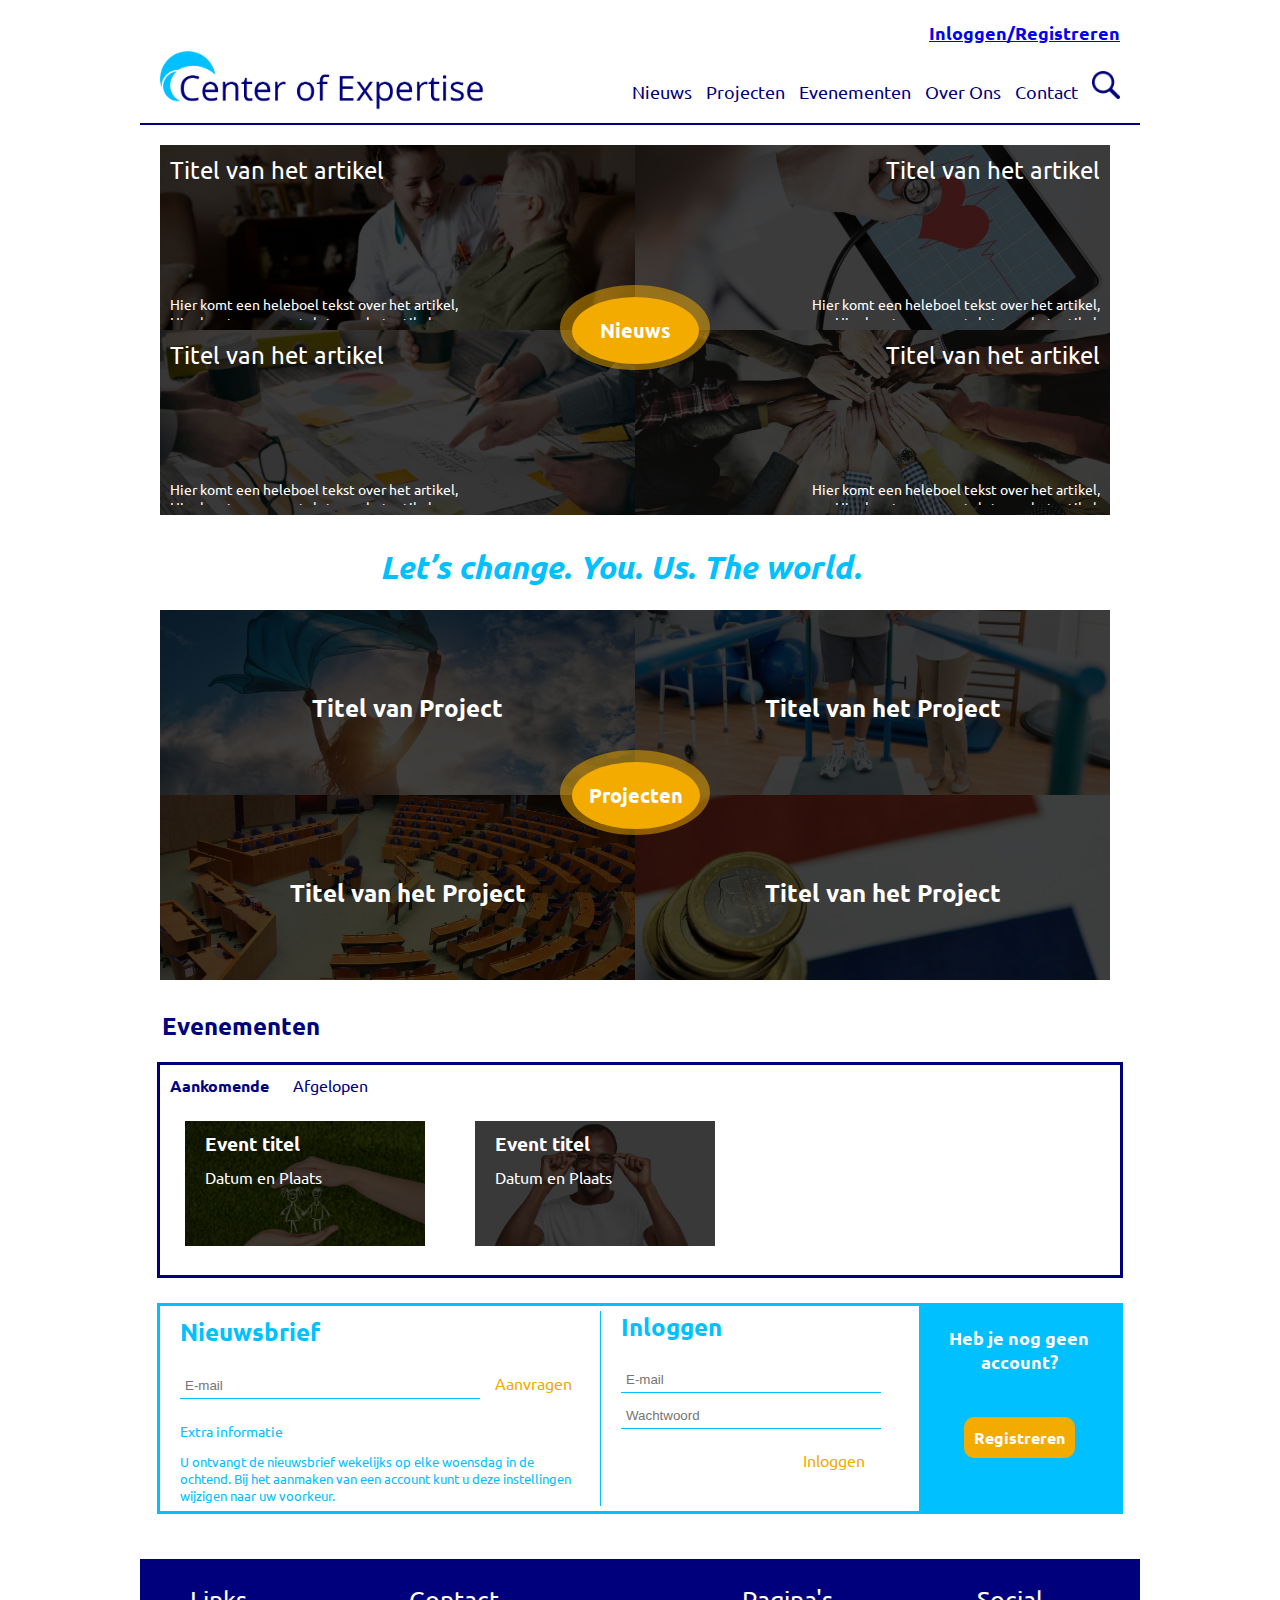
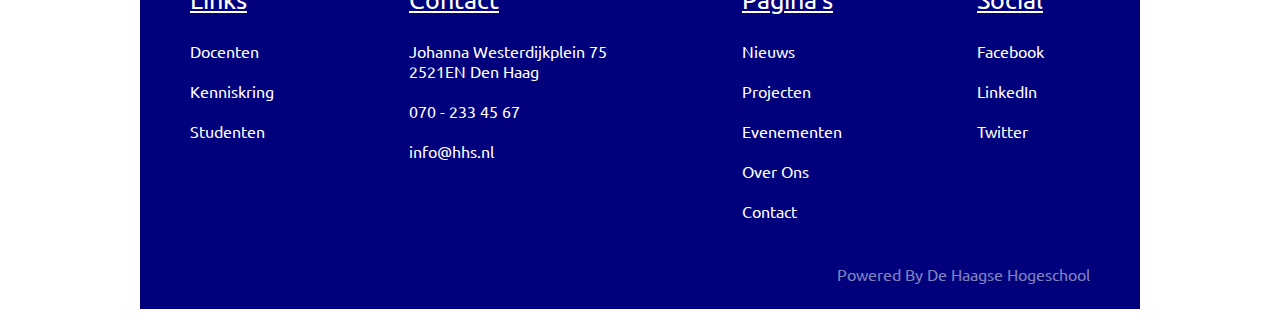
<file: index.html>
<!DOCTYPE html>
<html>
	<head>
		<meta charset="utf-8"/>
		<link href="css/algemeen.css" type="text/css" rel="stylesheet">
		<link href="css/home.css" type="text/css" rel="stylesheet">
		<title>Home - Centre of Expertise</title>
	</head>
	<body>
		<div class="container"> <!--Deze div moet ervoor zorgen dat ik geen directe veranderingen aan de body hoeft te doen-->
			<header> <!--dit is op elke pagina hetzelfde-->
				<nav class="utility"><a href="inlog.html" id="inlog-link">Inloggen/Registreren</a></nav>
				<a href="index.html">
					<figure>
						<img src="img/LogoCoE.png" alt="Logo Centre of Expertise" id="header-logo"/>
					</figure>
				</a>
				<nav>
					<ul id="navbar"> 
						<li><a href="nieuws.html">Nieuws</a></li> <!--een a tag in de li moet naar andere pagina's sturen-->
						<li><a href="projecten.html">Projecten</a></li>
						<li><a href="evenementen.html">Evenementen</a></li>
						<li><a href="over-ons.html">Over Ons</a></li>
						<li><a href="contact.html">Contact</a></li>
					</ul>
					<img src="img/icons/search-icon.png" alt="searchicon" id="search-icon"/> <!--wilde een svg gebruiken vond dat lastig om erin te zetten-->
				</nav>
			</header>
			<main> <!--Hoofdcontect van de pagina-->
				<section class="glow-box"> <!--Section Nieuws, zorgt voor afscheiding van andere onderdelen in deze pagina-->
					<div class="art-box art-box-l" id="nart-1"> <!--Artikel word hierin getoond laatste 4-->
						<div class="art-titel">Titel van het artikel</div>
						<p class="art-text art-text-r">Hier komt een heleboel tekst over het artikel, Hier komt nog meer tekst over het artikel, woorden aanvullen zodat het ten minste legit lijkt.</p>
					</div>
					<div class="art-box art-box-r" id="nart-2">
						<div class="art-titel">Titel van het artikel</div>
						<p class="art-text art-text-l">Hier komt een heleboel tekst over het artikel, Hier komt nog meer tekst over het artikel, woorden aanvullen zodat het ten minste legit lijkt.</p>
					</div>
					<div class="art-box art-box-l" id="nart-3">
						<div class="art-titel">Titel van het artikel</div>
						<p class="art-text art-text-r">Hier komt een heleboel tekst over het artikel, Hier komt nog meer tekst over het artikel, woorden aanvullen zodat het ten minste legit lijkt.</p>
					</div>
					<div class="art-box art-box-r" id="nart-4">
						<div class="art-titel">Titel van het artikel</div>
						<p class="art-text art-text-l">Hier komt een heleboel tekst over het artikel, Hier komt nog meer tekst over het artikel, woorden aanvullen zodat het ten minste legit lijkt.</p>
					</div>
					<div class="glow-btn-fade"></div> <!--dit hoort achter de a tag te vervagen-->
					<a href="nieuws.html" class="glow-btn">Nieuws</a> <!--De knop die aandacht moet trekken-->
				</section>
				<div class="slogan-box">
					<h1>Let’s change. You. Us. The world.</h1>
				</div>
				<section class="glow-box glow-box-pr"> <!--Projecten section-->
					<div class="art-box pr-box" id="part-1">
						<h3 class="art-titel pr-titel">Titel van Project</h3> <!--Projecten titel-->
					</div>
					<div class="art-box pr-box" id="part-2">
						<h3 class="art-titel pr-titel">Titel van het Project</h3>
					</div>
					<div class="art-box pr-box" id="part-3">
						<h3 class="art-titel pr-titel">Titel van het Project</h3>
					</div>
					<div class="art-box pr-box" id="part-4">
						<h3 class="art-titel pr-titel">Titel van het Project</h3>
					</div>
					<div class="glow-btn-fade"></div>
					<a href="nieuws.html" class="glow-btn gb-p">Projecten</a>
				</section>
				<section class="even-container"> <!--Event Section-->
					<h2>Evenementen</h2> <!--titel van de section-->
					<div class="even-slide"> <!--Moet een border erom heen zetten zodat men ziet dat het volgende bijelkaar hoort-->
						<span class="even-first">Aankomende</span>
						<span class="even-last">Afgelopen</span>
						<div class="even-box-cont">
							<div class="even-box" id="even-1">
								<h3 class="even-titel even-txt">Event titel</h3>
								<p class="even-data even-txt">Datum en Plaats</p>
							</div>
							<div class="even-box" id="even-2">
								<h3 class="even-titel even-txt">Event titel</h3>
								<p class="even-data even-txt">Datum en Plaats</p>
							</div>
						</div>
					</div>
				</section>
			</main><!--eindigt de hoofdcontent van de pagina-->
			<footer> <!--Op elke pagina hetzelfde behalve op de homepagina-->
				<section class="nb-container-index"> <!--De nieuwsbrief is uitgebreider dan op andere pagina's-->
					<div class="nb-box nb-dim"> <!--Moet de nieuwsbrief onderscheiden van de gedeelte ernaast-->
						<h3>Nieuwsbrief</h3>
						<form method="post" action="#"> <!--nieuwsbrief formulier-->
							<input type="email" name="nb-input" class="nb-input-mail nb-input" placeholder="E-mail" required=""/>
							<input type="submit" name="aanvragen" value="Aanvragen" class="av-btn nb-home-btn"/>
						</form>
						<h5>Extra informatie</h5>
						<p class="nb-info">U ontvangt de nieuwsbrief wekelijks op elke woensdag in de ochtend.
						Bij het aanmaken van een account kunt u deze instellingen wijzigen naar uw voorkeur.</p>
					</div>
					<div class="inlog-box nb-dim"><!--Inlog gedeelte-->
						<h3>Inloggen</h3>
						<form method="post" action="#"> <!--inlog formulier-->
							<input type="email" name="inl-input-mail" class="nb-input-mail inl-input" placeholder="E-mail" required=""/>
							<input type="password" name="nb-input-pw" class="nb-input-mail inl-input" placeholder="Wachtwoord" required=""/>
							<input type="submit" name="aanvragen" value="Inloggen" class="av-btn inl-btn"/>
						</form>
					</div>
					<div class="reg-box nb-dim"> <!--registreer gedeelte-->
						<h3>Heb je nog geen account?</h3>
						<a href="inlog.html" id="reg-btn">Registreren</a>
					</div>
				</section>
				<div class="footer-box"> <!--Onderste gedeelte van de website op elke pagina hetzelfde-->
					<section class="foot-sect"> <!--links naar de andere doelgroepen-->
						<h3 class="foot-title">Links</h3>
						<ul class="foot-links">
							<li>Docenten</li>
							<li>Kenniskring</li>
							<li>Studenten</li>
						</ul>
					</section>
					<section class="foot-sect"> <!--Contact gegevens-->
						<h3 class="foot-title">Contact</h3>
						<p>Johanna Westerdijkplein 75</br>
						2521EN Den Haag</br>
						</br>
						070 - 233 45 67</br>
						</br>
						info@hhs.nl
						</p>
					</section>
					<section class="foot-sect"> <!--links naar de andere pagina's-->
						<h3 class="foot-title">Pagina's</h3>
						<ul class="foot-links">
							<li>Nieuws</li>
							<li>Projecten</li>
							<li>Evenementen</li>
							<li>Over Ons</li>
							<li>Contact</li>
						</ul>
					</section>
					<section class="foot-sect foot-sect-last"> <!--Link naar de socialmedia-profielen-->
						<h3 class="foot-title">Social</h3>
						<ul class="foot-links social-ul">
							<li id="fb">Facebook</li>
							<li id="lin">LinkedIn</li>
							<li id="tw">Twitter</li>
						</ul>
					</section>
					<label class="foot-note">Powered By De Haagse Hogeschool</label> <!--Laat zien dat het medemogelijk gemaakt is door de HHS-->
				</div>
			</footer>
		</div>
	</body>
</html>
</file>
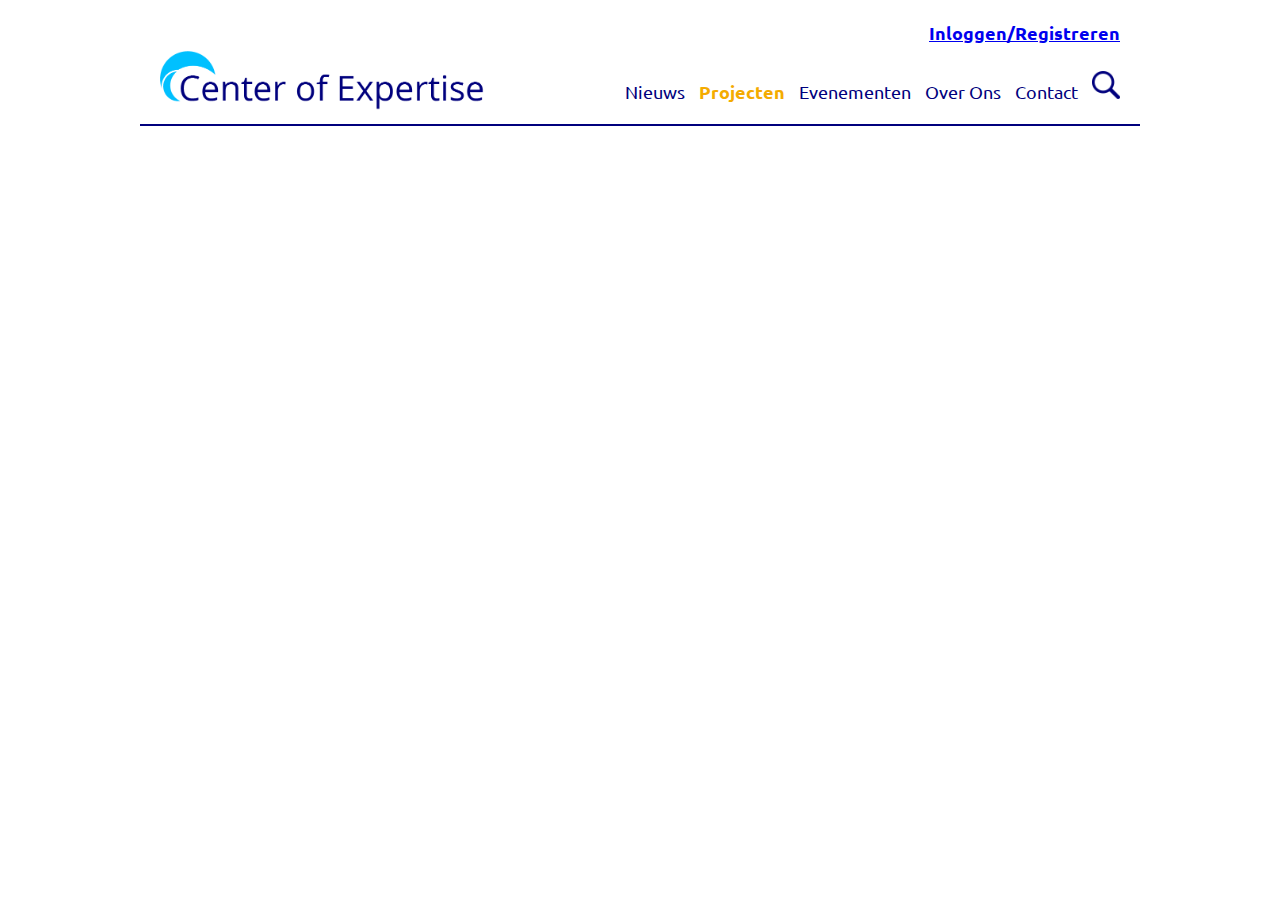
<file: AlgemeenOpmaak.html>
<!DOCTYPE html>
	<html>
		<head>
			<meta charset="utf-8"/>
			<link href="css/algemeen.css" type="text/css" rel="stylesheet">
		</head>
		<body>
			<div class="container">
				<header>
					<nav class="utility"><a href="inlog.html" id="inlog-link">Inloggen/Registreren</a></nav>
					<a href="index.html">
						<figure>
							<img src="img/LogoCoE.png" alt="Logo Centre of Expertise" id="header-logo"/>
						</figure>
					</a>
					<nav>
						<ul id="navbar">
							<li><a href="nieuws.html">Nieuws</a></li>
							<li><a href="projecten.html" id="active-menu">Projecten</a></li>
							<li><a href="evenementen.html">Evenementen</a></li>
							<li><a href="over-ons.html">Over Ons</a></li>
							<li><a href="contact.html">Contact</a></li>
						</ul>
						<img src="img/icons/search-icon.png" alt="search icon" id="search-icon"/>
					</nav>
				</header>
				<main>
					
				</main>
				<footer>
					
				</footer>
			</div>
		</body>
	</html>
</file>
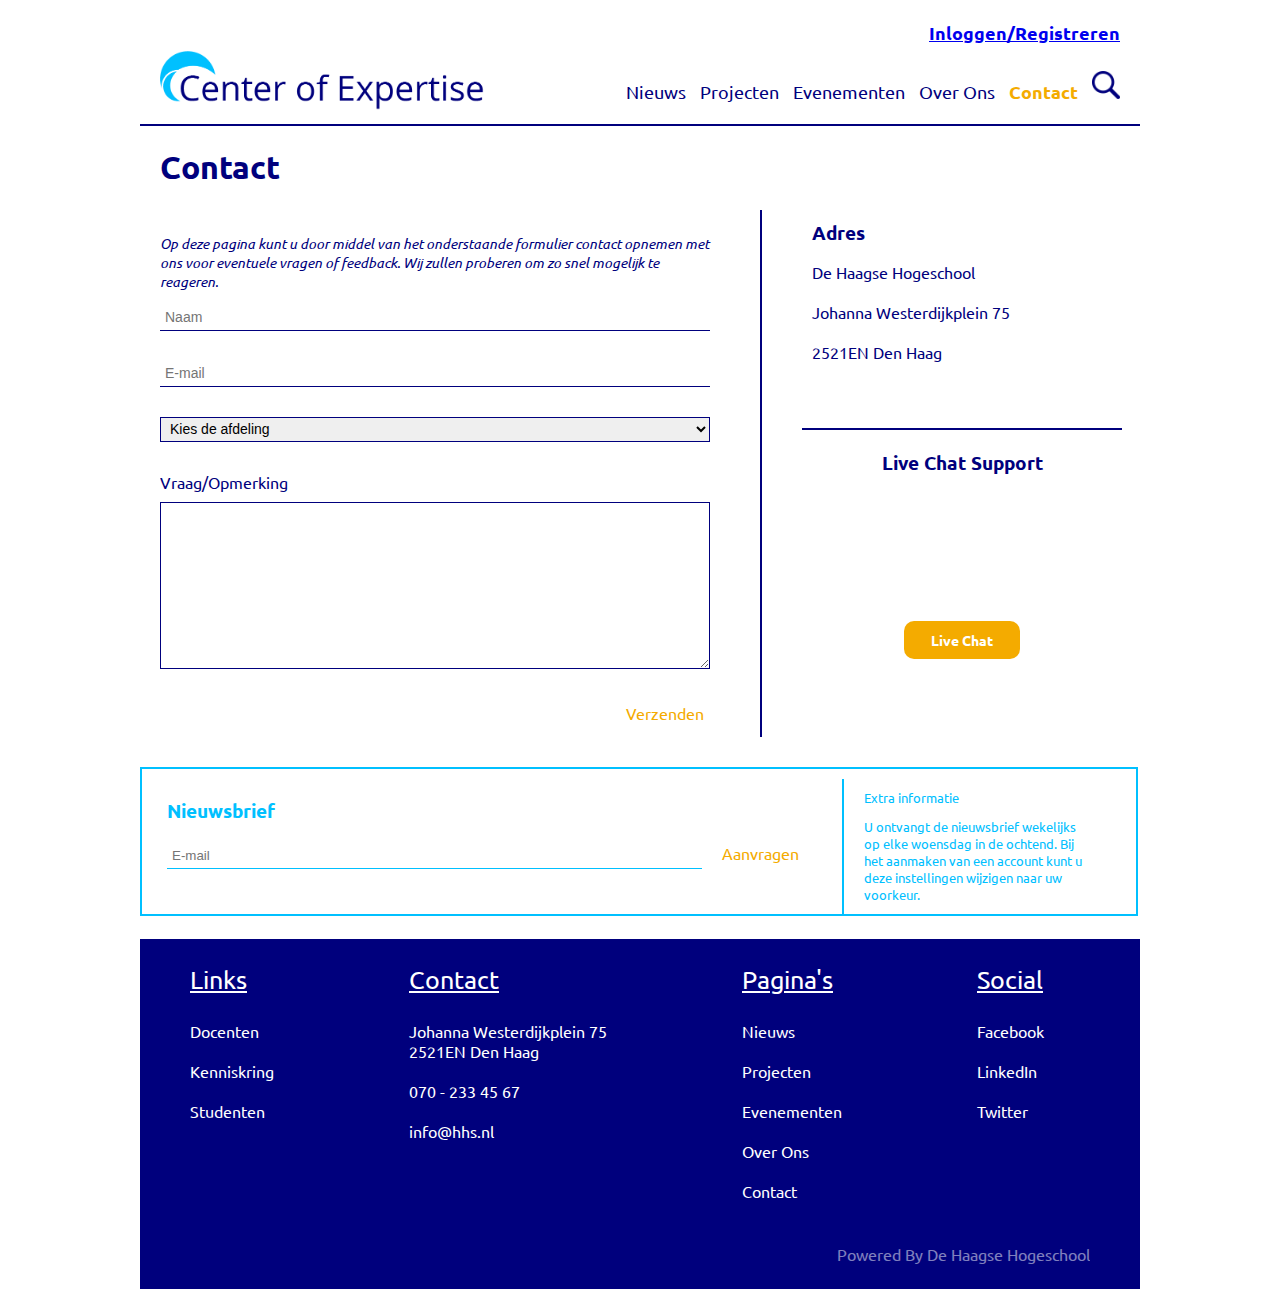
<file: contact.html>
<!DOCTYPE html>
	<html>
		<head>
			<meta charset="utf-8"/>
			<link href="css/algemeen.css" type="text/css" rel="stylesheet">
			<link href="css/contact.css" type="text/css" rel="stylesheet">
		</head>
		<body>
			<div class="container">
				<header>
					<nav class="utility"><a href="inlog.html" id="inlog-link">Inloggen/Registreren</a></nav>
					<a href="index.html">
						<figure>
							<img src="img/LogoCoE.png" alt="Logo Centre of Expertise" id="header-logo"/>
						</figure>
					</a>
					<nav>
						<ul id="navbar">
							<li><a href="nieuws.html">Nieuws</a></li>
							<li><a href="projecten.html">Projecten</a></li>
							<li><a href="evenementen.html">Evenementen</a></li>
							<li><a href="over-ons.html">Over Ons</a></li>
							<li><a href="contact.html" id="active-menu">Contact</a></li>
						</ul>
						<img src="img/icons/search-icon.png" alt="search icon" id="search-icon"/>
					</nav>
				</header>
				<main>
					<h1 class="page-titel">Contact</h1>
					<div class="contact-box"> <!--bevat formulier-->
						<p class="contact-txt">Op deze pagina kunt u door middel van het onderstaande formulier contact opnemen met ons voor eventuele vragen of feedback. Wij zullen proberen om zo snel mogelijk te reageren.
						</p>
						<form method="post" action="#" class="contact-form"> <!--formulier om contact op te nemen-->
							<input type="text" name="naamveld" class="input-field input-design" placeholder="Naam" required=""/>
							<input type="email" name="emailveld" class="input-field input-design" placeholder="E-mail" required=""/>
							<select class="afdeling-dp input-design">
								<option class="dp-ph">Kies de afdeling</option>
								<option>Business, Finance & Marketing</option>
							</select>
							<label for="opmerking">Vraag/Opmerking</label>
							<textarea rows="10" cols="30" id="opmerking" class="input-design" required=""></textarea>
							<input type="submit" name="verzend-knop" value="Verzenden" class="av-btn vz-btn"/>
						</form>
					</div>
					<div class="adres-box"> <!--bevat adres gegevens-->
						<h3 class="sub-kop">Adres</h3>
						<p class="adres-gegevens">
							De Haagse Hogeschool<br/>
							<br/>
							Johanna Westerdijkplein 75<br/>
							<br/>
							2521EN Den Haag
						</p>
					</div>
					<div class="lcs-box"> <!--bevat knop met livechat mogelijkheid-->
						<h3 class="sub-kop">Live Chat Support</h3>
						<a href="#" class="lc-btn">Live Chat</a>
					</div>
				</main>
				<footer>
					<section class="nb-container">
						<div class="invul-box">
							<h3>Nieuwsbrief</h3>
							<form method="post" action="#">
								<input type="email" name="nb-input" class="nb-input-mail nb-input" placeholder="E-mail" required=""/>
								<input type="submit" name="aanvragen" value="Aanvragen" class="av-btn nb-home-btn"/>
							</form>
						</div>
						<div class="nb-info-box">
							<h5>Extra informatie</h5>
							<p class="nb-info">U ontvangt de nieuwsbrief wekelijks op elke woensdag in de ochtend.
							Bij het aanmaken van een account kunt u deze instellingen wijzigen naar uw voorkeur.</p>
						</div>
					</section>
					<div class="footer-box">
						<section class="foot-sect">
							<h3 class="foot-title">Links</h3>
							<ul class="foot-links">
								<li>Docenten</li>
								<li>Kenniskring</li>
								<li>Studenten</li>
							</ul>
						</section>
						<section class="foot-sect">	
							<h3 class="foot-title">Contact</h3>
							<p>Johanna Westerdijkplein 75</br>
							2521EN Den Haag</br>
							</br>
							070 - 233 45 67</br>
							</br>
							info@hhs.nl
							</p>
						</section>
						<section class="foot-sect">
							<h3 class="foot-title">Pagina's</h3>
							<ul class="foot-links">
								<li>Nieuws</li>
								<li>Projecten</li>
								<li>Evenementen</li>
								<li>Over Ons</li>
								<li>Contact</li>
							</ul>
						</section>
						<section class="foot-sect foot-sect-last">
							<h3 class="foot-title">Social</h3>
							<ul class="foot-links social-ul">
								<li id="fb">Facebook</li>
								<li id="lin">LinkedIn</li>
								<li id="tw">Twitter</li>
							</ul>
						</section>
						<label class="foot-note">Powered By De Haagse Hogeschool</label>
					</div>
				</footer>
			</div>
		</body>
	</html>
</file>
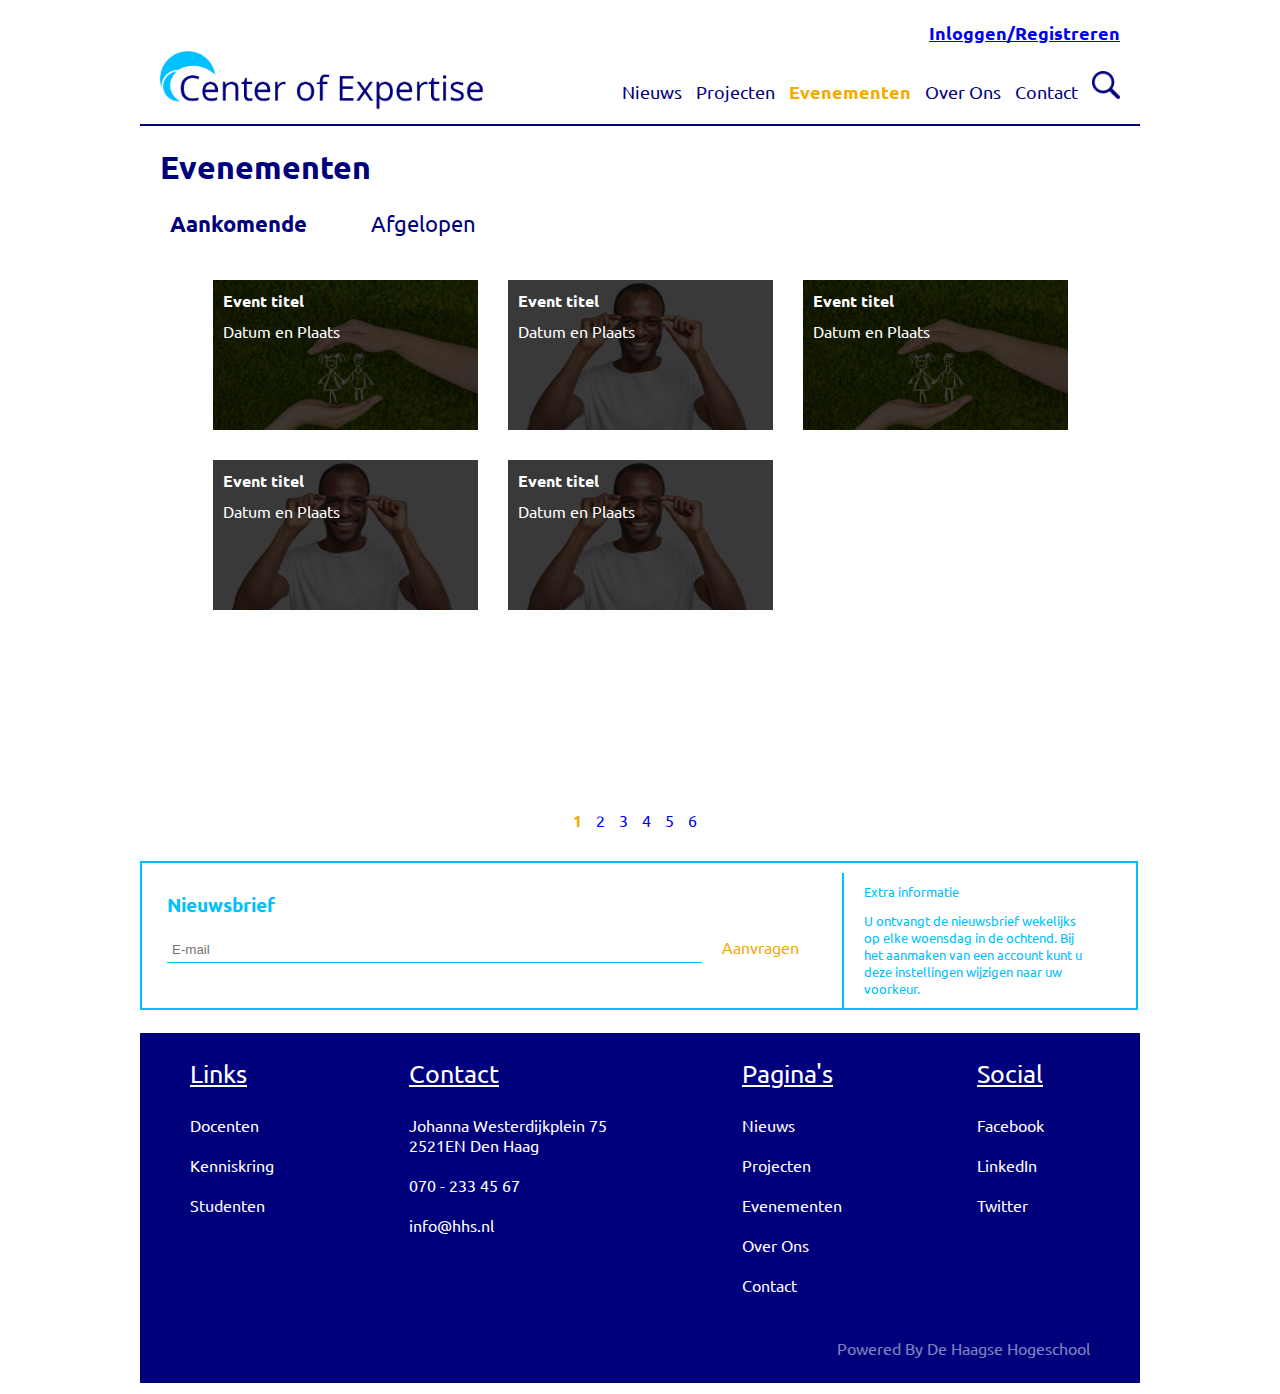
<file: evenementen.html>
<!DOCTYPE html>
	<html>
		<head>
			<meta charset="utf-8"/>
			<link href="css/algemeen.css" type="text/css" rel="stylesheet">
			<link href="css/evenementen.css" type="text/css" rel="stylesheet">
		</head>
		<body>
			<div class="container">
				<header>
					<nav class="utility"><a href="inlog.html" id="inlog-link">Inloggen/Registreren</a></nav>
					<a href="index.html">
						<figure>
							<img src="img/LogoCoE.png" alt="Logo Centre of Expertise" id="header-logo"/>
						</figure>
					</a>
					<nav>
						<ul id="navbar">
							<li><a href="nieuws.html">Nieuws</a></li>
							<li><a href="projecten.html">Projecten</a></li>
							<li><a href="evenementen.html" id="active-menu">Evenementen</a></li>
							<li><a href="over-ons.html">Over Ons</a></li>
							<li><a href="contact.html">Contact</a></li>
						</ul>
						<img src="img/icons/search-icon.png" alt="search icon" id="search-icon"/>
					</nav>
				</header>
				<main>
					<h1 class="page-titel">Evenementen</h1>
					<div class="even-head">	<!--Bevat de kopjes-->
						<span class="even-selector selected">Aankomende</span>
						<span class="even-selector">Afgelopen</span>
					</div>
					<div class="even-container"> <!--Bevat alle events-->
						<div class="even-box" id="even-1"> <!--Toont een event-->
							<h4 class="even-titel even-txt">Event titel</h3>
							<p class="even-data even-txt">Datum en Plaats</p>
						</div>
						<div class="even-box" id="even-2">
							<h4 class="even-titel even-txt">Event titel</h3>
							<p class="even-data even-txt">Datum en Plaats</p>
						</div>
						<div class="even-box even-last" id="even-1">
							<h4 class="even-titel even-txt">Event titel</h3>
							<p class="even-data even-txt">Datum en Plaats</p>
						</div>
						<div class="even-box" id="even-2">
							<h4 class="even-titel even-txt">Event titel</h3>
							<p class="even-data even-txt">Datum en Plaats</p>
						</div>
						<div class="even-box" id="even-2">
							<h4 class="even-titel even-txt">Event titel</h3>
							<p class="even-data even-txt">Datum en Plaats</p>
						</div>
					</div>
					<div class="pagination">
						<a href="#" class="pagi-active">1</a>
						<a href="#">2</a>
						<a href="#">3</a>
						<a href="#">4</a>
						<a href="#">5</a>
						<a href="#">6</a>
					</div>
				</main>
				<footer>
					<section class="nb-container">
						<div class="invul-box">
							<h3>Nieuwsbrief</h3>
							<form method="post" action="#">
								<input type="email" name="nb-input" class="nb-input-mail nb-input" placeholder="E-mail"/>
								<input type="submit" name="aanvragen" value="Aanvragen" class="av-btn nb-home-btn"/>
							</form>
						</div>
						<div class="nb-info-box">
							<h5>Extra informatie</h5>
							<p class="nb-info">U ontvangt de nieuwsbrief wekelijks op elke woensdag in de ochtend.
							Bij het aanmaken van een account kunt u deze instellingen wijzigen naar uw voorkeur.</p>
						</div>
					</section>
					<div class="footer-box">
						<section class="foot-sect">
							<h3 class="foot-title">Links</h3>
							<ul class="foot-links">
								<li>Docenten</li>
								<li>Kenniskring</li>
								<li>Studenten</li>
							</ul>
						</section>
						<section class="foot-sect">	
							<h3 class="foot-title">Contact</h3>
							<p>Johanna Westerdijkplein 75</br>
							2521EN Den Haag</br>
							</br>
							070 - 233 45 67</br>
							</br>
							info@hhs.nl
							</p>
						</section>
						<section class="foot-sect">
							<h3 class="foot-title">Pagina's</h3>
							<ul class="foot-links">
								<li>Nieuws</li>
								<li>Projecten</li>
								<li>Evenementen</li>
								<li>Over Ons</li>
								<li>Contact</li>
							</ul>
						</section>
						<section class="foot-sect foot-sect-last">
							<h3 class="foot-title">Social</h3>
							<ul class="foot-links social-ul">
								<li id="fb">Facebook</li>
								<li id="lin">LinkedIn</li>
								<li id="tw">Twitter</li>
							</ul>
						</section>
						<label class="foot-note">Powered By De Haagse Hogeschool</label>
					</div>
				</footer>
			</div>
		</body>
	</html>
</file>
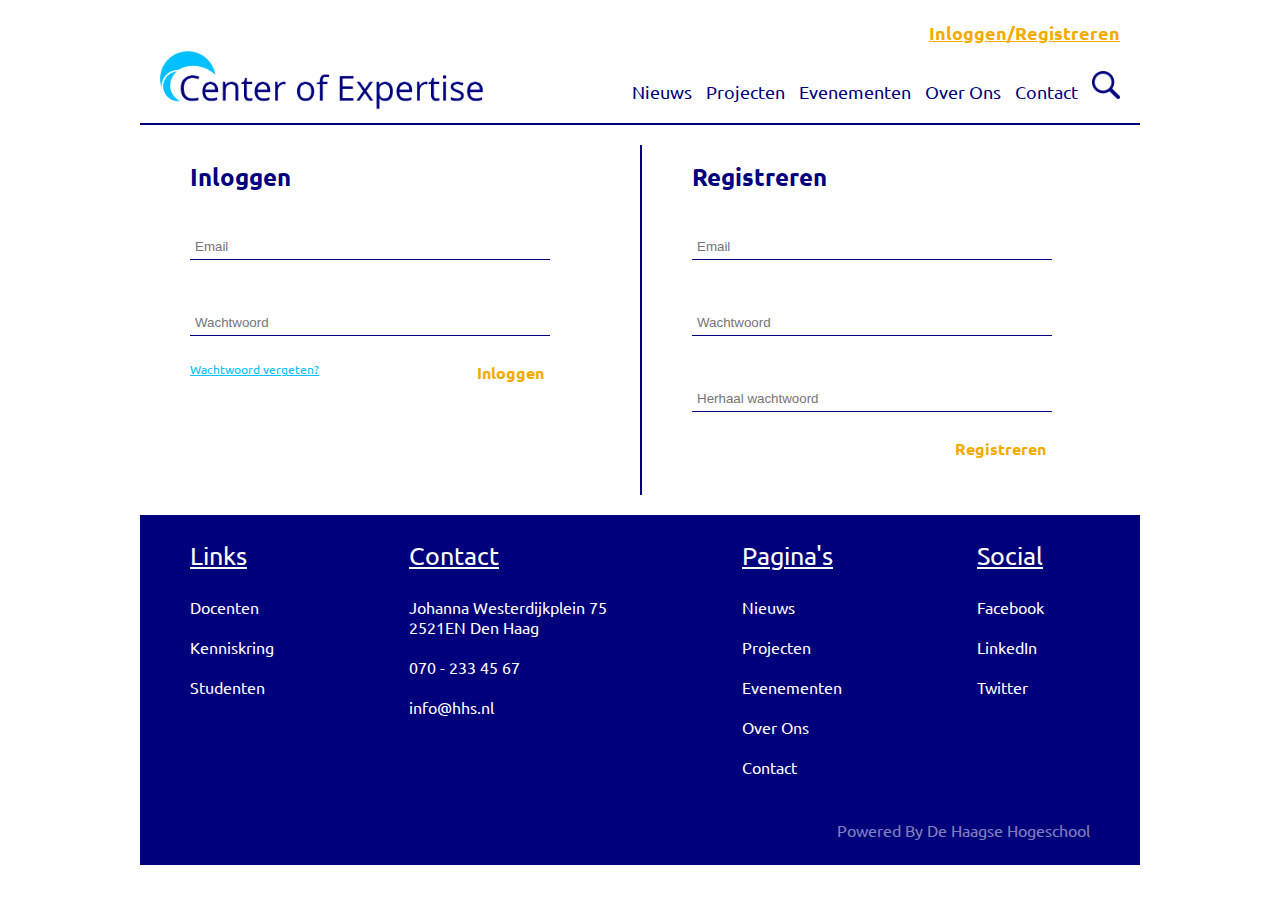
<file: inlog.html>
<!DOCTYPE html>
	<html>
		<head>
			<meta charset="utf-8"/>
			<link href="css/algemeen.css" type="text/css" rel="stylesheet">
			<link href="css/inlog.css" type="text/css" rel="stylesheet">
		</head>
		<body>
			<div class="container">
				<header>
					<nav class="utility"><a href="inlog.html" id="inlog-link">Inloggen/Registreren</a></nav>
					<a href="index.html">
						<figure>
							<img src="img/LogoCoE.png" alt="Logo Centre of Expertise" id="header-logo"/>
						</figure>
					</a>
					<nav>
						<ul id="navbar">
							<li><a href="nieuws.html">Nieuws</a></li>
							<li><a href="projecten.html">Projecten</a></li>
							<li><a href="evenementen.html">Evenementen</a></li>
							<li><a href="over-ons.html">Over Ons</a></li>
							<li><a href="contact.html">Contact</a></li>
						</ul>
						<img src="img/icons/search-icon.png" alt="search icon" id="search-icon"/>
					</nav>
				</header>
				<main>
					<div class="inlog-box"> <!--Dit moet registreervlak onderscheiden van de rest-->
						<h1 class="pag-titel">Inloggen</h1>
						<form method="post" action="#"> <!--formulier om in te loggen-->
							<input type="email" name="inl-email" class="inp-field inl-dim" placeholder="Email" required="" />
							<input type="password" name="inl-password" class="inp-field inl-dim" placeholder="Wachtwoord" required="" />
							<a href="#" class="ww-vergeten">Wachtwoord vergeten?</a>
							<input type="submit" name="submit" value="Inloggen" class="av-btn av-btn-inl"/><!--inlogknop werkt alleen als alle velden zijn ingevuld-->
						</form>
					</div>
					<div class="reg-box"><!--Onderscheiden van inlogvlak-->
						<h1 class="pag-titel">Registreren</h1>
						<form method="post" action="#"> <!--Formulier om te registreren-->
							<input type="email" name="inl-email" class="inp-field inl-dim" placeholder="Email" required="" />
							<input type="password" name="inl-password" class="inp-field inl-dim" placeholder="Wachtwoord" required="" />
							<input type="password" name="inl-password" class="inp-field inl-dim" placeholder="Herhaal wachtwoord" required=""/>
							<input type="submit" name="submit" class="av-btn av-btn-reg" value="Registreren"/> <!--Registreerknop werkt alleen als alle velden zijn ingevuld-->
						</form>
					</div>
				</main>
				<footer>
					<div class="footer-box">
						<section class="foot-sect">
							<h3 class="foot-title">Links</h3>
							<ul class="foot-links">
								<li>Docenten</li>
								<li>Kenniskring</li>
								<li>Studenten</li>
							</ul>
						</section>
						<section class="foot-sect">	
							<h3 class="foot-title">Contact</h3>
							<p>Johanna Westerdijkplein 75</br>
							2521EN Den Haag</br>
							</br>
							070 - 233 45 67</br>
							</br>
							info@hhs.nl
							</p>
						</section>
						<section class="foot-sect">
							<h3 class="foot-title">Pagina's</h3>
							<ul class="foot-links">
								<li>Nieuws</li>
								<li>Projecten</li>
								<li>Evenementen</li>
								<li>Over Ons</li>
								<li>Contact</li>
							</ul>
						</section>
						<section class="foot-sect foot-sect-last">
							<h3 class="foot-title">Social</h3>
							<ul class="foot-links social-ul">
								<li id="fb">Facebook</li>
								<li id="lin">LinkedIn</li>
								<li id="tw">Twitter</li>
							</ul>
						</section>
						<label class="foot-note">Powered By De Haagse Hogeschool</label>
					</div>
				</footer>
			</div>
		</body>
	</html>
</file>
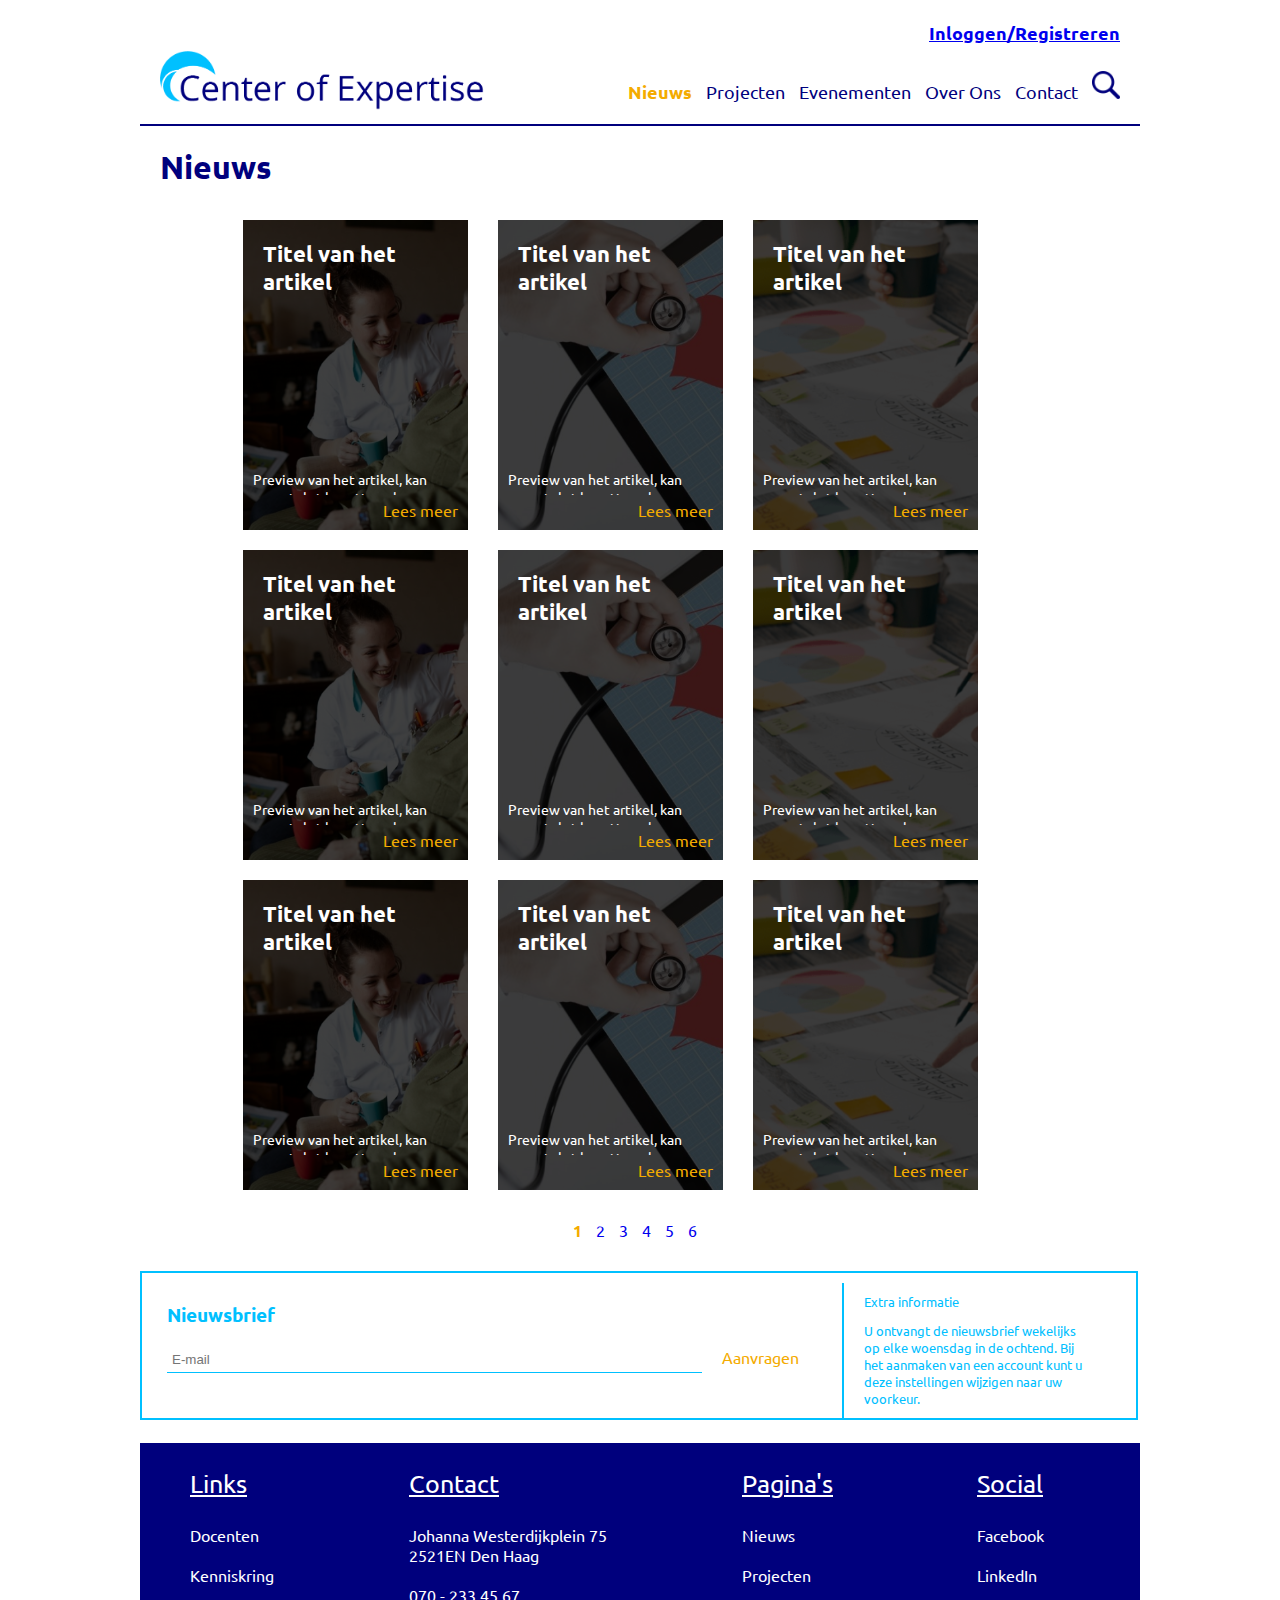
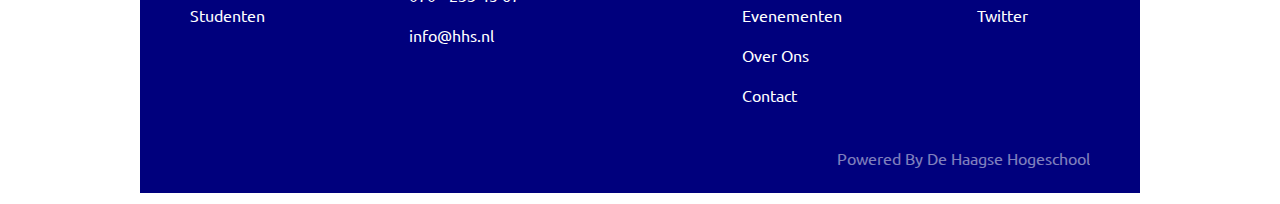
<file: nieuws.html>
<!DOCTYPE html>
	<html>
		<head>
			<meta charset="utf-8"/>
			<link href="css/algemeen.css" type="text/css" rel="stylesheet">
			<link href="css/nieuws.css" type="text/css" rel="stylesheet">
			<title>Nieuws</title>
		</head>
		<body>
			<div class="container">
				<header>
					<nav class="utility"><a href="inlog.html" id="inlog-link">Inloggen/Registreren</a></nav>
					<a href="index.html">
						<figure>
							<img src="img/LogoCoE.png" alt="Logo Centre of Expertise" id="header-logo"/>
						</figure>
					</a>
					<nav>
						<ul id="navbar">
							<li><a href="nieuws.html" id="active-menu">Nieuws</a></li>
							<li><a href="projecten.html">Projecten</a></li>
							<li><a href="evenementen.html">Evenementen</a></li>
							<li><a href="over-ons.html">Over Ons</a></li>
							<li><a href="contact.html">Contact</a></li>
						</ul>
						<img src="img/icons/search-icon.png" alt="search icon" id="search-icon"/>
					</nav>
				</header>
				<main>
					<h1 class="page-titel">Nieuws</h1>
					<div class="art-container">
						<div class="art-box" id="art1">	<!--dit is een Artikel-->
							<h2 class="art-titel">Titel van het artikel</h2>
							<p class="art-pv">Preview van het artikel, kan meer tekst bevatten als er overheen gehoverd wordt</p> <!--Toont een preview van het artikel-->
							<a href="https://www.nu.nl/" class="lm-btn">Lees meer</a> <!--Zou naar het artikel moeten gaan-->
						</div>
						<div class="art-box" id="art2">
							<h2 class="art-titel">Titel van het artikel</h2>
							<p class="art-pv">Preview van het artikel, kan meer tekst bevatten als er overheen gehoverd wordt</p>
							<a href="https://www.nu.nl/" class="lm-btn">Lees meer</a>
						</div>
						<div class="art-box" id="art3">
							<h2 class="art-titel">Titel van het artikel</h2>
							<p class="art-pv">Preview van het artikel, kan meer tekst bevatten als er overheen gehoverd wordt</p>
							<a href="https://www.nu.nl/" class="lm-btn">Lees meer</a>
						</div>
						<div class="art-box" id="art1">
							<h2 class="art-titel">Titel van het artikel</h2>
							<p class="art-pv">Preview van het artikel, kan meer tekst bevatten als er overheen gehoverd wordt</p>
							<a href="https://www.nu.nl/" class="lm-btn">Lees meer</a>
						</div>
						<div class="art-box" id="art2">
							<h2 class="art-titel">Titel van het artikel</h2>
							<p class="art-pv">Preview van het artikel, kan meer tekst bevatten als er overheen gehoverd wordt</p>
							<a href="https://www.nu.nl/" class="lm-btn">Lees meer</a>
						</div>
						<div class="art-box" id="art3">
							<h2 class="art-titel">Titel van het artikel</h2>
							<p class="art-pv">Preview van het artikel, kan meer tekst bevatten als er overheen gehoverd wordt</p>
							<a href="https://www.nu.nl/" class="lm-btn">Lees meer</a>
						</div>
						<div class="art-box" id="art1">
							<h2 class="art-titel">Titel van het artikel</h2>
							<p class="art-pv">Preview van het artikel, kan meer tekst bevatten als er overheen gehoverd wordt</p>
							<a href="https://www.nu.nl/" class="lm-btn">Lees meer</a>
						</div>
						<div class="art-box" id="art2">
							<h2 class="art-titel">Titel van het artikel</h2>
							<p class="art-pv">Preview van het artikel, kan meer tekst bevatten als er overheen gehoverd wordt</p>
							<a href="https://www.nu.nl/" class="lm-btn">Lees meer</a>
						</div>
						<div class="art-box" id="art3">
							<h2 class="art-titel">Titel van het artikel</h2>
							<p class="art-pv">Preview van het artikel, kan meer tekst bevatten als er overheen gehoverd wordt</p>
							<a href="https://www.nu.nl/" class="lm-btn">Lees meer</a>
						</div>
					</div>
					<div class="pagination"> <!--Paginatie-->
						<a href="#" class="pagi-active">1</a> <!--geselecteerd zodat men ziet op welke pagina men zich bevindt-->
						<a href="#">2</a>
						<a href="#">3</a>
						<a href="#">4</a>
						<a href="#">5</a>
						<a href="#">6</a>
					</div>
				</main>
				<footer>
					<section class="nb-container"> <!--behalve de home pagina is de nieuwsbrief overal hetzelfde-->
						<div class="invul-box">
							<h3>Nieuwsbrief</h3>
							<form method="post" action="#"> <!--Nieuwsbrief formulier-->
								<input type="email" name="nb-input" class="nb-input-mail nb-input" placeholder="E-mail" required="" /> <!--emailveld om aan te kunnen melden deze is verplicht om in te vullen-->
								<input type="submit" name="aanvragen" value="Aanvragen" class="av-btn nb-home-btn"/>
							</form>
						</div>
						<div class="nb-info-box">
							<h5>Extra informatie</h5>
							<p class="nb-info">U ontvangt de nieuwsbrief wekelijks op elke woensdag in de ochtend.
							Bij het aanmaken van een account kunt u deze instellingen wijzigen naar uw voorkeur.</p> <!--Geeft info over de nieuwsbrief-->
						</div>
					</section>
					<div class="footer-box">
						<section class="foot-sect">
							<h3 class="foot-title">Links</h3>
							<ul class="foot-links">
								<li>Docenten</li>
								<li>Kenniskring</li>
								<li>Studenten</li>
							</ul>
						</section>
						<section class="foot-sect">	
							<h3 class="foot-title">Contact</h3>
							<p>Johanna Westerdijkplein 75</br>
							2521EN Den Haag</br>
							</br>
							070 - 233 45 67</br>
							</br>
							info@hhs.nl
							</p>
						</section>
						<section class="foot-sect">
							<h3 class="foot-title">Pagina's</h3>
							<ul class="foot-links">
								<li>Nieuws</li>
								<li>Projecten</li>
								<li>Evenementen</li>
								<li>Over Ons</li>
								<li>Contact</li>
							</ul>
						</section>
						<section class="foot-sect foot-sect-last">
							<h3 class="foot-title">Social</h3>
							<ul class="foot-links social-ul">
								<li id="fb">Facebook</li>
								<li id="lin">LinkedIn</li>
								<li id="tw">Twitter</li>
							</ul>
						</section>
						<label class="foot-note">Powered By De Haagse Hogeschool</label>
					</div>
				</footer>
			</div>
		</body>
	</html>
</file>
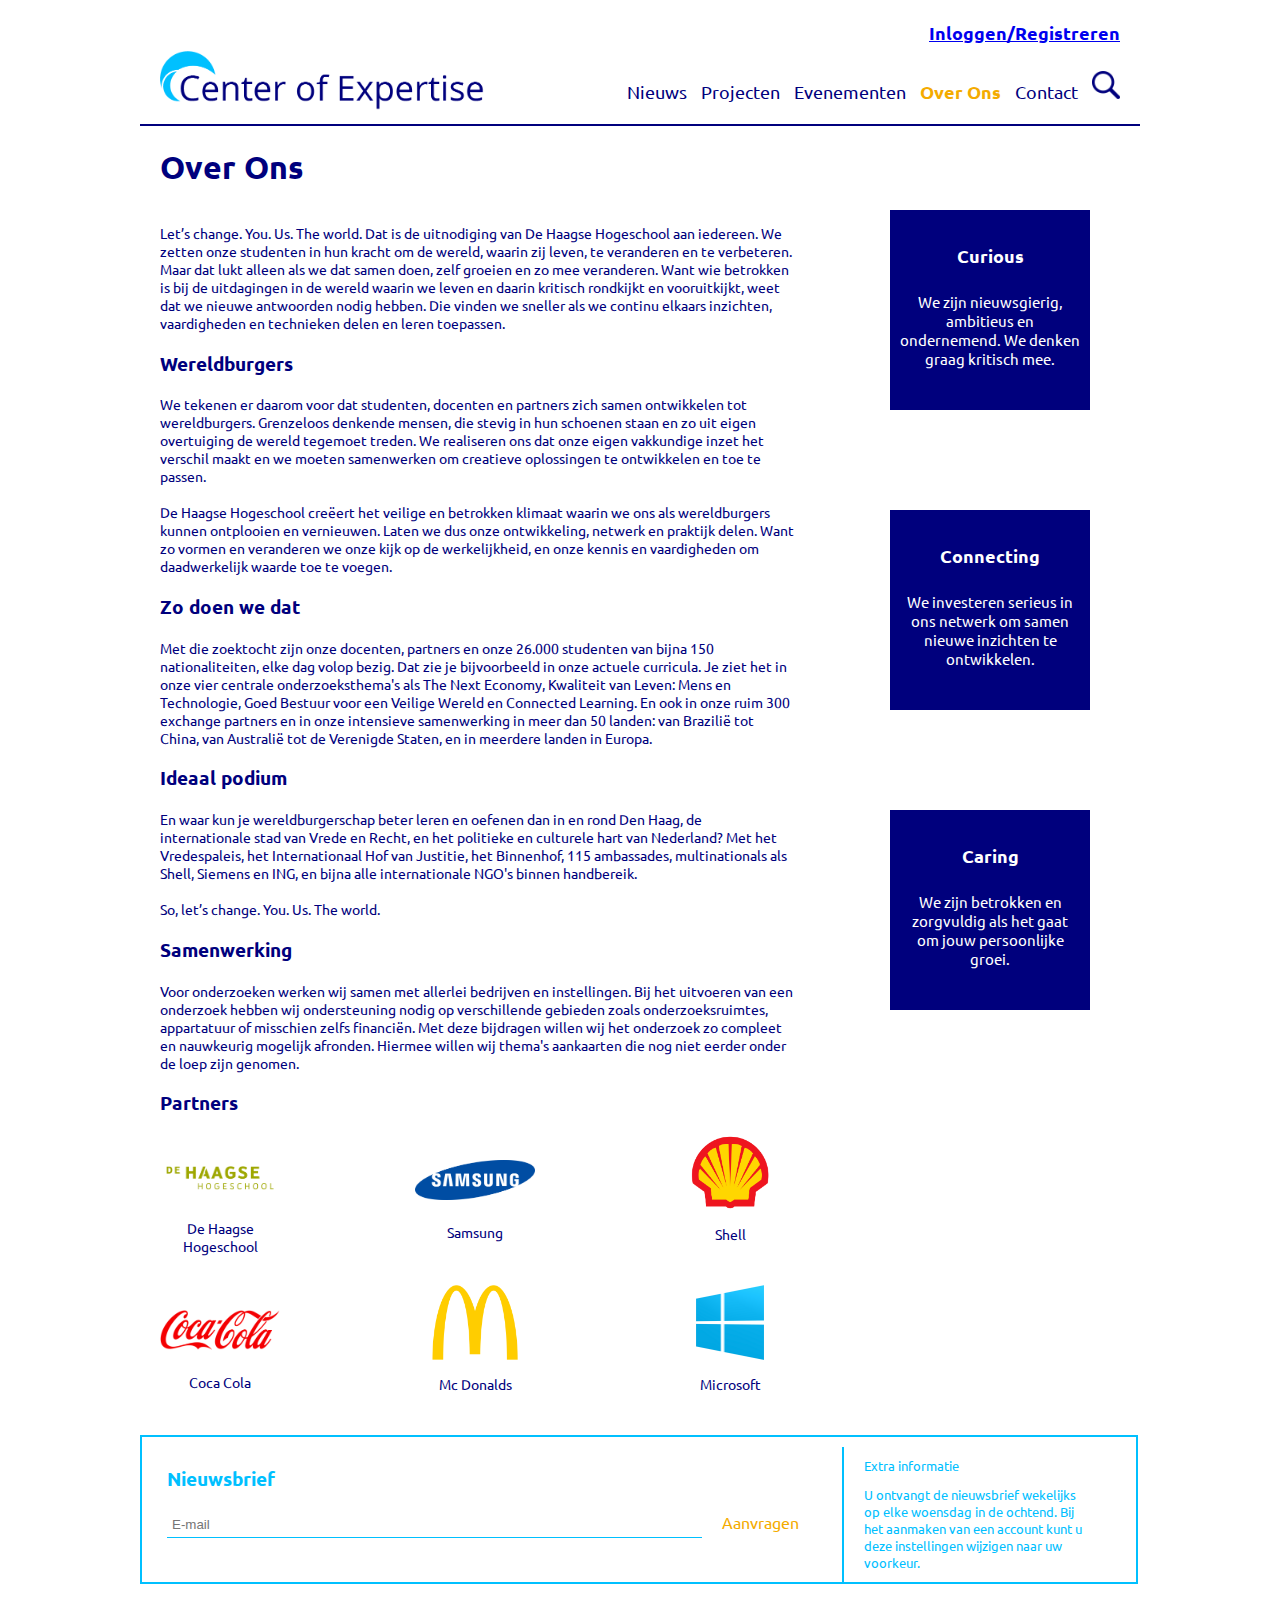
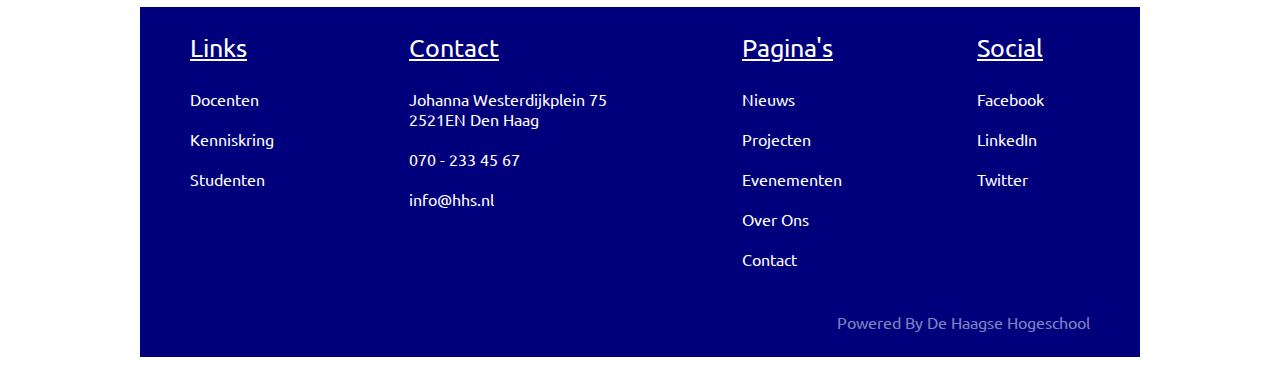
<file: over-ons.html>
<!DOCTYPE html>
	<html>
		<head>
			<meta charset="utf-8"/>
			<link href="css/algemeen.css" type="text/css" rel="stylesheet">
			<link href="css/over-ons.css" type="text/css" rel="stylesheet">
		</head>
		<body>
			<div class="container">
				<header>
					<nav class="utility"><a href="inlog.html" id="inlog-link">Inloggen/Registreren</a></nav>
					<a href="index.html">
						<figure>
							<img src="img/LogoCoE.png" alt="Logo Centre of Expertise" id="header-logo"/>
						</figure>
					</a>
					<nav>
						<ul id="navbar">
							<li><a href="nieuws.html">Nieuws</a></li>
							<li><a href="projecten.html">Projecten</a></li>
							<li><a href="evenementen.html">Evenementen</a></li>
							<li><a href="over-ons.html" id="active-menu">Over Ons</a></li>
							<li><a href="contact.html">Contact</a></li>
						</ul>
						<img src="img/icons/search-icon.png" alt="search icon" id="search-icon"/>
					</nav>
				</header>
				<main>
					<h1 class="page-titel">Over Ons</h1>
					<div class="text-box">	<!--Bevat alle text en kopjes-->
						<p class="paragraaf-text">Let’s change. You. Us. The world. Dat is de uitnodiging van De Haagse Hogeschool aan iedereen. We zetten onze studenten in hun kracht om de wereld, waarin zij leven, te veranderen en te verbeteren. Maar dat lukt alleen als we dat samen doen, zelf groeien en zo mee veranderen. Want wie betrokken is bij de uitdagingen in de wereld waarin we leven en daarin kritisch rondkijkt en vooruitkijkt, weet dat we nieuwe antwoorden nodig hebben. Die vinden we sneller als we continu elkaars inzichten, vaardigheden en technieken delen en leren toepassen.
						</p>
						<h3 class="tussenkop">Wereldburgers</h3>
						<p class="paragraaf-text">We tekenen er daarom voor dat studenten, docenten en partners zich samen ontwikkelen tot wereldburgers. Grenzeloos denkende mensen, die stevig in hun schoenen staan en zo uit eigen overtuiging de wereld tegemoet treden. We realiseren ons dat onze eigen vakkundige inzet het verschil maakt en we moeten samenwerken om creatieve oplossingen te ontwikkelen en toe te passen.<br/>
							<br/>
						De Haagse Hogeschool creëert het veilige en betrokken klimaat waarin we ons als wereldburgers kunnen ontplooien en vernieuwen. Laten we dus onze ontwikkeling, netwerk en praktijk delen. Want zo vormen en veranderen we onze kijk op de werkelijkheid, en onze kennis en vaardigheden om daadwerkelijk waarde toe te voegen.
						</p>
						<h3 class="tussenkop">Zo doen we dat</h3>
						<p class="paragraaf-text">Met die zoektocht zijn onze docenten, partners en onze 26.000 studenten van bijna 150 nationaliteiten, elke dag volop bezig. Dat zie je bijvoorbeeld in onze actuele curricula. Je ziet het in onze vier centrale onderzoeksthema's als The Next Economy, Kwaliteit van Leven: Mens en Technologie, Goed Bestuur voor een Veilige Wereld en Connected Learning. En ook in onze ruim 300 exchange partners en in onze intensieve samenwerking in meer dan 50 landen: van Brazilië tot China, van Australië tot de Verenigde Staten, en in meerdere landen in Europa.
						</p>
						<h3 class="tussenkop">Ideaal podium</h3>
						<p class="paragraaf-text">En waar kun je wereldburgerschap beter leren en oefenen dan in en rond Den Haag, de internationale stad van Vrede en Recht, en het politieke en culturele hart van Nederland? Met het Vredespaleis, het Internationaal Hof van Justitie, het Binnenhof, 115 ambassades, multinationals als Shell, Siemens en ING, en bijna alle internationale NGO's binnen handbereik.<br/>
							<br/>
						So, let’s change. You. Us. The world.
						</p>
						<h3 class="tussenkop">Samenwerking</h3>
						<p class="paragraaf-text">Voor onderzoeken werken wij samen met allerlei bedrijven en instellingen. Bij het uitvoeren van een onderzoek hebben wij ondersteuning nodig op verschillende gebieden zoals onderzoeksruimtes, appartatuur of misschien zelfs financiën. Met deze bijdragen willen wij het onderzoek zo compleet en nauwkeurig mogelijk afronden. Hiermee willen wij thema's aankaarten die nog niet eerder onder de loep zijn genomen. 
						</p>
						<h3 class="tussenkop">Partners</h3>
						<div class="pl-first-row">
							<figure class="logo-container">
								<img src="img/partner-logos/hhs.png" alt="Partner Logo" class="partner-logo pl-breed" />
								<figcaption class="logo-text text-breed">De Haagse Hogeschool</figcaption>
							</figure>
							<figure class="logo-container">
								<img src="img/partner-logos/samsung.png" alt="Partner Logo" class="partner-logo pl-breed" />
								<figcaption class="logo-text text-breed">Samsung</figcaption>
							</figure>
							<figure class="logo-container last-logo">
								<img src="img/partner-logos/shell.png" alt="Partner Logo" class="partner-logo pl-vierkant" />
								<figcaption class="logo-text">Shell</figcaption>
							</figure>
						</div>
						<div class="pl-second-row">
							<figure class="logo-container">
								<img src="img/partner-logos/coca-cola.png" alt="Partner Logo" class="partner-logo pl-breed" />
								<figcaption class="logo-text text-breed">Coca Cola</figcaption>
							</figure>
							<figure class="logo-container">
								<img src="img/partner-logos/mcd.png" alt="Partner Logo" class="partner-logo pl-vierkant" />
								<figcaption class="logo-text">Mc Donalds</figcaption>
							</figure>
							<figure class="logo-container last-logo">
								<img src="img/partner-logos/windows.png" alt="Partner Logo" class="partner-logo pl-vierkant" />
								<figcaption class="logo-text">Microsoft</figcaption>
							</figure>
						</div>
					</div>
					<div class="kw-box"> <!--Bevat de vierkantjes met de kernwaardes-->
						<h4 class="kw-titel">Curious</h4>
						<p>We zijn nieuwsgierig, ambitieus en ondernemend. We denken graag kritisch mee.</p>
					</div>
					<div class="kw-box">
						<h4 class="kw-titel">Connecting</h4>
						<p>We investeren serieus in ons netwerk om samen nieuwe inzichten te ontwikkelen.</p>
					</div>
					<div class="kw-box">
						<h4 class="kw-titel">Caring</h4>
						<p>We zijn betrokken en zorgvuldig als het gaat om jouw persoonlijke groei.</p>
					</div>
				</main>
				<footer>
					<section class="nb-container">
						<div class="invul-box">
							<h3>Nieuwsbrief</h3>
							<form method="post" action="#">
								<input type="email" name="nb-input" class="nb-input-mail nb-input" placeholder="E-mail"/>
								<input type="submit" name="aanvragen" value="Aanvragen" class="av-btn nb-home-btn"/>
							</form>
						</div>
						<div class="nb-info-box">
							<h5>Extra informatie</h5>
							<p class="nb-info">U ontvangt de nieuwsbrief wekelijks op elke woensdag in de ochtend.
							Bij het aanmaken van een account kunt u deze instellingen wijzigen naar uw voorkeur.</p>
						</div>
					</section>
					<div class="footer-box">
						<section class="foot-sect">
							<h3 class="foot-title">Links</h3>
							<ul class="foot-links">
								<li>Docenten</li>
								<li>Kenniskring</li>
								<li>Studenten</li>
							</ul>
						</section>
						<section class="foot-sect">	
							<h3 class="foot-title">Contact</h3>
							<p>Johanna Westerdijkplein 75</br>
							2521EN Den Haag</br>
							</br>
							070 - 233 45 67</br>
							</br>
							info@hhs.nl
							</p>
						</section>
						<section class="foot-sect">
							<h3 class="foot-title">Pagina's</h3>
							<ul class="foot-links">
								<li>Nieuws</li>
								<li>Projecten</li>
								<li>Evenementen</li>
								<li>Over Ons</li>
								<li>Contact</li>
							</ul>
						</section>
						<section class="foot-sect foot-sect-last">
							<h3 class="foot-title">Social</h3>
							<ul class="foot-links social-ul">
								<li id="fb">Facebook</li>
								<li id="lin">LinkedIn</li>
								<li id="tw">Twitter</li>
							</ul>
						</section>
						<label class="foot-note">Powered By De Haagse Hogeschool</label>
					</div>
				</footer>
			</div>
		</body>
	</html>
</file>
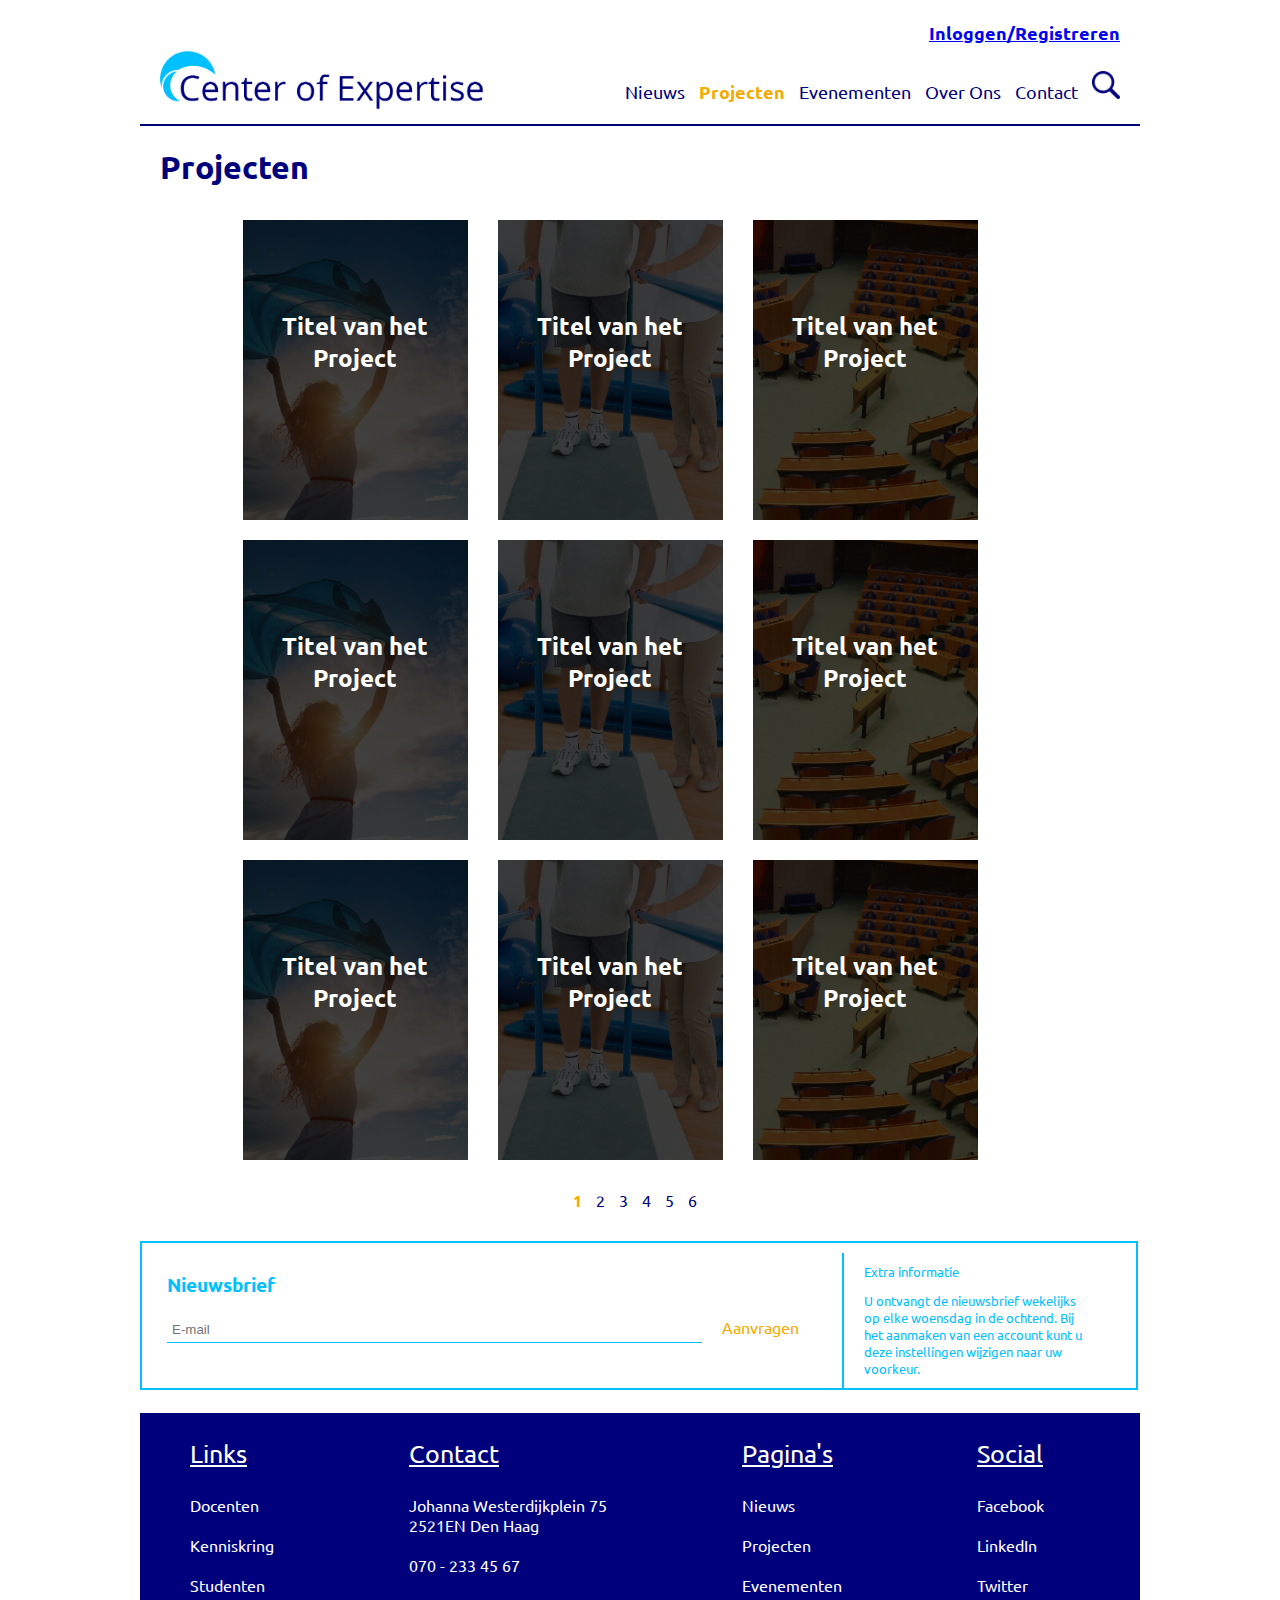
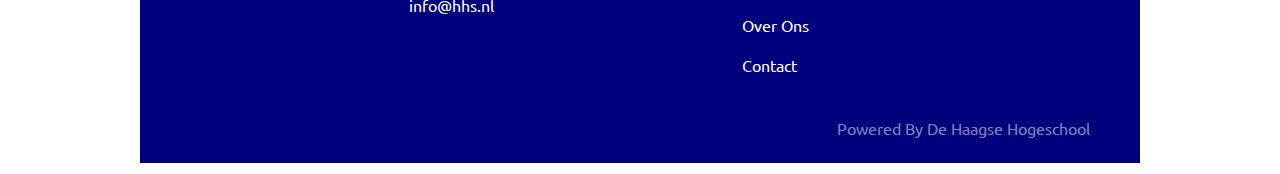
<file: projecten.html>
<!DOCTYPE html>
<html>
	<head>
		<meta charset="utf-8"/>
		<link href="css/algemeen.css" type="text/css" rel="stylesheet">
		<link href="css/projecten.css" type="text/css" rel="stylesheet">
		<title>Projecten</title>
	</head>
	<body>
		<div class="container">
			<header>
				<nav class="utility"><a href="inlog.html" id="inlog-link">Inloggen/Registreren</a></nav>
				<a href="index.html">
					<figure>
						<img src="img/LogoCoE.png" alt="Logo Centre of Expertise" id="header-logo"/>
					</figure>
				</a>
				<nav>
					<ul id="navbar">
						<li><a href="nieuws.html">Nieuws</a></li>
						<li><a href="projecten.html" id="active-menu">Projecten</a></li>
						<li><a href="evenementen.html">Evenementen</a></li>
						<li><a href="over-ons.html">Over Ons</a></li>
						<li><a href="contact.html">Contact</a></li>
					</ul>
					<img src="img/icons/search-icon.png" alt="search icon" id="search-icon"/>
				</nav>
			</header>
			<main>
				<h1 class="page-titel">Projecten</h1>
				<div class="art-container"> <!--Bevat alle artikelen-->
					<div class="art-box" id="art1"> <!--een box voor het project-->
						<h2 class="art-titel">Titel van het Project</h2> <!--Toont titel van project-->
					</div>
					<div class="art-box" id="art2">
						<h2 class="art-titel">Titel van het Project</h2>
					</div>
					<div class="art-box" id="art3">
						<h2 class="art-titel">Titel van het Project</h2>
					</div>
					<div class="art-box" id="art1">
						<h2 class="art-titel">Titel van het Project</h2>
					</div>
					<div class="art-box" id="art2">
						<h2 class="art-titel">Titel van het Project</h2>
					</div>
					<div class="art-box" id="art3">
						<h2 class="art-titel">Titel van het Project</h2>
					</div>
					<div class="art-box" id="art1">
						<h2 class="art-titel">Titel van het Project</h2>
					</div>
					<div class="art-box" id="art2">
						<h2 class="art-titel">Titel van het Project</h2>
					</div>
					<div class="art-box" id="art3">
						<h2 class="art-titel">Titel van het Project</h2>
					</div>
				</div>
				<div class="pagination">
					<a href="#" id="pagi-active">1</a>
					<a href="#">2</a>
					<a href="#">3</a>
					<a href="#">4</a>
					<a href="#">5</a>
					<a href="#">6</a>
				</div>
			</main>
			<footer>
				<section class="nb-container">
					<div class="invul-box">
						<h3>Nieuwsbrief</h3>
						<form method="post" action="#">
							<input type="email" name="nb-input" class="nb-input-mail nb-input" placeholder="E-mail"/>
							<input type="submit" name="aanvragen" value="Aanvragen" class="av-btn nb-home-btn"/>
						</form>
					</div>
					<div class="nb-info-box">
						<h5>Extra informatie</h5>
						<p class="nb-info">U ontvangt de nieuwsbrief wekelijks op elke woensdag in de ochtend.
						Bij het aanmaken van een account kunt u deze instellingen wijzigen naar uw voorkeur.</p>
					</div>
				</section>
				<div class="footer-box">
					<section class="foot-sect">
						<h3 class="foot-title">Links</h3>
						<ul class="foot-links">
							<li>Docenten</li>
							<li>Kenniskring</li>
							<li>Studenten</li>
						</ul>
					</section>
					<section class="foot-sect">	
						<h3 class="foot-title">Contact</h3>
						<p>Johanna Westerdijkplein 75</br>
						2521EN Den Haag</br>
						</br>
						070 - 233 45 67</br>
						</br>
						info@hhs.nl
						</p>
					</section>
					<section class="foot-sect">
						<h3 class="foot-title">Pagina's</h3>
						<ul class="foot-links">
							<li>Nieuws</li>
							<li>Projecten</li>
							<li>Evenementen</li>
							<li>Over Ons</li>
							<li>Contact</li>
						</ul>
					</section>
					<section class="foot-sect foot-sect-last">
						<h3 class="foot-title">Social</h3>
						<ul class="foot-links social-ul">
							<li id="fb">Facebook</li>
							<li id="lin">LinkedIn</li>
							<li id="tw">Twitter</li>
						</ul>
					</section>
					<label class="foot-note">Powered By De Haagse Hogeschool</label>
				</div>
			</footer>
		</div>
	</body>
</html>
</file>
<file: css/algemeen.css>
@import url('https://fonts.googleapis.com/css?family=Ubuntu:300,300i,400,400i,500,500i,700,700i'); /*webfont*/

/*Dit css bestand is voor elementen die op elke pagina terugkomen zodat er geen dubbele code geschreven moet worden*/

body {
	font-family: Ubuntu, Helvetica; /*Font is op alle pagina's hetzelfde*/
	color: #00007D;	/*Bijna alle tekst op de site heeft deze kleur*/
}

.container {
	width:1000px;	/*breedte van alle pagina's*/
	margin: auto;	/*centreren van de pagina*/
}

header {
    margin-top: 40px;
    margin-bottom: 20px;
    text-align: right;
    border-bottom: solid 2px #00007D; /*Streep onder het menu afscheiding van header en pagina*/
    padding: 15px 20px 20px;
}

#header-logo {
	width:325px;
	float:left;	/*andere elementen moeten ernaast getoond worden*/
	margin-top: -20px; /* margins moesten ervoor zorgen dat het logo op de positie komt net als hoe het op axure is getoond*/
	margin-left: -40px;
}

#header-logo:hover {
	cursor: pointer;	/*Zodat het te zien is dat de logo een escape hatch is.*/
}

.utility {
	margin-top: -50px; /*zodat het inlog/registreer-button bovenaan de pagina blijft en rechts blijft*/
	float: right;	
}

#inlog-link {
	font-weight: bold; 
	font-size: 18px;
}

#navbar > li {
	display:inline;
	margin-right: 10px;
	font-size:18px;
}

#navbar > li > a {
	color:#00007D;
	text-decoration: none;
}

#navbar > li > a:hover, #inlog-link:hover {
	cursor: pointer;	/*toont dat het clickable is dmv kleur en pointer*/
	color: #F4AB00;
}

#search-icon {
	width: 28px;
}

#search-icon:hover {
	cursor: pointer;
}

#navbar {
	display:inline;
	margin-top:20px;
}

#navbar > li > #active-menu { /*Zodat men kan zien welke selecteerd is*/
	color: #F4AB00;
	font-weight: bold;
}

.page-titel {
	font-size: 32px;
	font-weight: bold; /*Op elke pagina is de titel zo*/
	margin-left: 20px;
}

.art-box:after , .even-box:after {	/*donkere effect op de artikelen*/
	content: '';
	position: absolute;
	top: 0;
	bottom: 0;
	right: 0;
	left: 0;
	background-color: #000;
	opacity: .75; /*het zwarte vlak word doorzichtig*/
	z-index: 0;
	transition: .25s;	/*zorgt voor een smooth effect*/
}

.art-box .art-titel, .art-box .art-text, .even-txt {
	color: white;
	z-index: 1;
	position: relative;
	margin: 10px;
}

.art-box:hover > .art-text {
	height: 100px;	/*zorgt ervoor dat het text veld zich vergroot en het textvak op artikelbox*/
}

.art-box {
	overflow: hidden;	
}

.pagination {
	clear: both;
	width: 150px;
	margin: 10px auto;	/*centreert de list en creeert ruimte boven en beneden*/
	padding: 20px;	
	text-align: center;	/*centreert de cijfers die in de lijst zitten*/
}

.pagination > a {
	text-decoration: none;
	margin-right: 10px; /*ruimte tussen de items*/
}

.pagination a:hover {
	color: #F4AB00;
}

.pagi-active {		/*toont op welke pagina men zich bevindt*/
	color: #F4AB00; 
	font-weight: bold;
	cursor: default;
}

.invul-box {
	width: 675px;
	float: left;
	display: inline-block;
}

.nb-input-mail {
	border: none;
	border-bottom: solid 1px #00c0ff;
	width: 525px;
	padding: 5px;
}

.av-btn {	/*de meeste buttons op de site hbben dezelfde opmaak*/
	color: #F4AB00;
	text-decoration: none;
	margin-left: 10px;
	font-size: 16px;
	border:none;
	background-color: white;
	font-family: Ubuntu;
	padding-bottom: 4px;
}

.av-btn:hover { /*de buttons hebben een hover*/
	border-bottom: 2px solid #F4AB00;
	padding-bottom: 2px; 
	cursor: pointer;
}

.nb-container { /*nieuwsbrief heeft een dikke border en de opmaak is op elke pagina het zelfde behalve home.*/
	color: #00C0FF;
	border: solid 2px #00C0FF;
	display: inline-block;
	height: 125px;
	width: 944px;
	padding: 10px 25px;
}

.nb-container > h3 {	
	margin-top: 0px;
	font-size: 24px;
}

.nb-info-box {
	float: left;	
	width: 220px;
	padding: 0px 20px;
	border-left: solid 2px #00C0FF; /*maakt streep tussen invulveld en info veld*/
}

.nb-info-box > h5 {
	font: 14px;
	font-weight: normal;
	margin-top: 10px;
}

.nb-info {
	font-size: 13px;
	margin-top:-10px;
}

.footer-box {	/*footer heeft de dezelfde achtergrond en is even breed en hoog op elke pagina de padding moet van de breedte afgetrokken worden zodat het niet meer dan 1000px word*/
	color: white;
	background-color: #00007D;
	width: 900px;
	height: 300px;
	padding: 25px 50px;
	display: inline-block;
	margin-top: 20px;
	position: relative;
}

.foot-sect { /*Dit laat de section naast elkaar staan en met gelijke afstand*/
	float: left;
	margin-right: 135px;
}

.foot-links { /*De laatste section moet tegen de rand aan zitten*/
	padding-left: 0px;
}

.foot-links > li{	/*opmaak van de lists weggehaald en ruimte tussen de li's*/
	list-style: none;
	margin-bottom: 20px;
}

.foot-sect-last {
	margin-right: 0px;
}

.foot-title { /*titels onderstreept en groter dan de links*/
	margin-top: 0px;
	font-size: 25px;
	font-weight: normal;
	text-decoration: underline;
}

.foot-note {	/*moet aan de onderkant van de footer vastzitten*/
	position: absolute;
	bottom: 25px;
	right: 50px;
	opacity: .5;
}
</file>
<file: css/home.css>
#nart-1 {
	background-image: url("../img/articles/nart1.jpg"); /*background imgtoekent per artikel is dit anders daarom id gebruikt.*/
}

#nart-2 {
	background-image: url("../img/articles/nart2.jpg"); /*background imgtoekent per artikel is dit anders daarom id gebruikt.*/
}

#nart-3 {
	background-image: url("../img/articles/nart3.png"); /*background imgtoekent per artikel is dit anders daarom id gebruikt.*/
}

#nart-4 {
	background-image: url("../img/articles/nart4.jpg"); /*background imgtoekent per artikel is dit anders daarom id gebruikt.*/
}

#part-1 {
	background-image: url("../img/articles/part1.jpg"); /*background imgtoekent per artikel is dit anders daarom id gebruikt.*/
}

#part-2 {
	background-image: url("../img/articles/part2.jpg"); /*background imgtoekent per artikel is dit anders daarom id gebruikt.*/
}

#part-3 {
	background-image: url("../img/articles/part3.jpg"); /*background imgtoekent per artikel is dit anders daarom id gebruikt.*/
}

#part-4 {
	background-image: url("../img/articles/part4.jpeg"); /*background imgtoekent per artikel is dit anders daarom id gebruikt.*/
}

.art-box { /*artikelbox toont de artikelen en*/
	width: 475px;
	height: 185px;
	float:left;
	background-size: 100%;
	background-position: center;
	transition: .25s;
	color: white;
	position: relative;
}

.art-box-r {
	text-align: right;
}

.art-box:hover, .even-box:hover {
	background-size: 120%;
}

.art-box:hover:after, .even-box:hover:after {
	cursor: pointer;
	opacity: .35;
}

.glow-box { 
	width: 960px;
	height: 380px;
	margin: auto;
	position: relative; /*Nodig om de knop(glow-btn) bovenop te tonen*/
}

.glow-btn {	/*knop een oranje tint die bovenop de artikelen moet komen*/
	position: absolute;
	z-index: 21;
	background-color: #F4AB00;
	color: white;
	top: 152px;
	left: 412px;
	border-radius: 50%;
	padding: 20px 28px;
	text-decoration: none;
	font-weight: bold;
	font-size: 20px;
}

.glow-btn:hover{ 
	color: #F4AB00;
	background-color: white;
	border: solid 4px #F4AB00;
	padding: 16px 24px;
}

.gb-p {	/*Project knop is breeder dus moest aparte class hebben*/
	padding: 20px 17px;
}

.gb-p:hover{
	padding: 16px 13px;
}

.glow-btn-fade {
	height: 85px;
	width: 150px;
	background-color: #F4AB00;
	z-index: 20;
	position: absolute;
	top: 140px;
	left: 400px;
	border-radius: 50%;
	opacity: .50;
}

.slogan-box {
	display: inline-block;
	width: 960px;
	text-align: center;
	font-style: italic;
	color: #00C0FF;
}

.art-box > .art-titel {/*alle titels hebben zelfde size*/
	font-size: 24px;
}

.art-box > .art-text-l { /*moet links staan*/
	font-size: 14px;
	width: 300px;
	height: 25px;
	overflow: hidden;
	position: absolute;
	bottom: 0;
	right:0;
	transition: 0.1s;
}

.art-box > .art-text-r { /*moet rechts staan*/
	font-size: 14px;
	width: 300px;
	height: 25px;
	overflow: hidden;
	position: absolute;
	bottom: 0;
	transition: 0.1s;
}

.art-box:hover > .art-text { /*moet langer worden zodat de hele text zichtbaar is*/
	height: 100px;
}

 .art-box:hover .pr-titel { /*titel moet vergroot worden bij hover*/
 	font-size: 1.2em;
 }

.art-box > .pr-titel {
	width: 475px;
	height: 185px;
	text-align: center;
	line-height: 175px;
}

.glow-box-pr .pr-box {
	font-size: 32px;
}

.glow-box-pr .pr-box:hover {
	width: 475px;
	height: 185px;
	text-align: center;
	line-height: 175px;
}

.even-container h2 {
	font-size: 24px;
	display: inline-block;
	margin-left: 22px;
}

.even-slide {
	border: solid 3px #00007D;
	width: 960px;
	height: 210px;
	margin:auto;
}

.even-slide span {
	display: inline-block;
	margin: 10px;	
}

.even-box {
	width: 220px;
	height: 125px;
	background-color: grey;
	margin: 15px 25px;
	float: left;
	background-position: center top;
	background-size: cover;
	padding: 0px 10px;
	position: relative;
	transition: .25s;
}

#even-1 {
	background-image:url(../img/articles/jeugdhulp.jpg); /*elk event heeft eigen achtergrond*/
}

#even-2 {
	background-image:url(../img/articles/men-at-work.jpg);
}

.even-last { /*moet clickable zijn maar hiermee lijkt het tenminste zo*/
	clear: right;
	cursor: pointer;
}

.even-first {
	clear: left;
	font-weight: bold;
}

.nb-container-index {
	color: #00C0FF;
	border: solid 3px #00C0FF;
	width: 960px;
	height: 205px;
	margin: 25px auto;
}

.nb-box {
	float: left;
	width: 400px;
	margin-top: 5px;
}

.nb-box h5 {
	font-size: 14px;
	font-weight: normal;
}

.nb-dim h3 {
	font-size: 24px;
	margin-top: 5px;
}

.inlog-box {
	float: left;
}

.nb-dim {
	height: 195px;
	padding-left: 20px;
	padding-right: 20px;
	border-right: solid 1px #00c0ff;
}

.inl-input {
	display: block;
	margin-top: 10px;
	margin-bottom: 10px;
	width: 250px;
}

.nb-input {
	width: 290px;
}

.inlog-box {
	width: 260px;
	border: none;
}

.reg-box { 
	color:white;
	width: 160px;
	background-color: #00c0ff;
	text-align: center;
	height: 205px;
	float: right;
}

.reg-box h3 {
	font-size: 18px;
	margin-top: 20px;
}

#reg-btn {
	color:white;
	font-weight: bold;
	text-decoration: none;
	background-color: #F4AB00;
	border-radius: 10px;
	padding:10px;
	margin-top: 25px;
	display: inline-block;
}

#reg-btn:hover{
	color: #F4AB00;
	background-color: white;
	padding: 8px;
	border: #F4AB00 solid 2px;
}

.inl-btn{
	float: right;	
	margin:10px;
	display: inline-block;
}

.nb-home-btn {
	margin-left: 5px;
}

.nb-home-btn:hover {
	padding-bottom: 5px;

}
</file>
<file: css/contact.css>
.contact-txt{
	font-style: italic;
	font-size: 14px;	
}

.contact-box {
	width: 550px;
	border-right: solid 2px #00007d;
	margin-left: 20px;
	padding: 10px 50px 10px 0px;
	margin-bottom: 30px;
	float: left;
	margin-right: 40px;
}

.input-design {
	font-size: 14px;
	height: 25px;
	width: 540px;
	margin-bottom: 30px;
	padding: 0px 5px;
} 

.input-field {
	border: none;
	border-bottom: solid #00007d 1px;
}

.afdeling-dp {
	width: 550px;
	border: solid 1px #00007d;
}

.dp-ph {
	font-style: italic;
}

#opmerking {
	width: 538px;
	margin-top: 10px;
	display: inline-block;
	border: solid 1px #00007d;
	height: 165px;
}

.vz-btn {
	float: right;
	display: inline-block;
}

.contact-form {
	overflow: auto;
}

.adres-box {
	float:left;
	width: 300px;
	border-bottom: solid #00007d 2px;
	padding: 10px 10px 50px;
}

.sub-kop {
	margin:0px;
}

.lcs-box {
	display: inline-block;
	text-align: center;
	width: 300px;
	padding:20px 10px;
}

.lc-btn {
	padding: 10px 27px;
	border-radius: 10px;
	background-color: #F4AB00;
	margin-top: 145px;
	display: inline-block;
	font-size: 14px;
	color: white;
	text-decoration: none;
	font-weight: bold;
}

.lc-btn:hover {
	padding: 8px 25px;
	border: solid 2px #F4AB00;
	background-color: white;
	color: #F4AB00;
}
</file>
<file: css/evenementen.css>
.even-selector {
	margin: 20px 30px;
	font-size: 22px;
}

.selected {
	font-weight: bold;
}

.even-head {
	height: 50px;
	margin-bottom: 20px;
}

.even-container {
	width: 855px;
	height: 500px;
	margin:auto;
}

.even-box {
	width: 265px;
	margin:0px 30px 30px 0px;
	height: 150px;
	background-color: blue;
	float: left;
	color: white;
	background-size: cover;
	position: relative;
}

#even-1 {
	background-image:url(../img/articles/jeugdhulp.jpg);
}

#even-2 {
	background-image:url(../img/articles/men-at-work.jpg);
}

.even-last {
	margin-right: 0px;
}
</file>
<file: css/inlog.css>
.utility > #inlog-link {
	color: #F4AB00;
}

.inp-field {
	border: none;
	border-bottom: solid 1px #00007d;
	padding: 5px;
	width: 350px;
	margin: 25px 0px;
}

.inlog-box {
	float: left;
	width: 450px;
	height: 350px;
	padding-left:50px; 
}

.pag-titel {
	font-size: 24px;
}

.reg-box {
	float: left;
	padding-left: 50px;
	width: 400px;
	border-left: solid 2px #00007d;
	height: 350px;
}

.av-btn {
	float: right;
	font-weight: bold;
}

.av-btn-reg {
	margin-right: 40px;
}

.av-btn-inl {
	margin-right: 90px;
}

.ww-vergeten {
	font-size: 12px;
	color: #00C0FF;
	float: left;
}

.foot-note {

}
</file>
<file: css/nieuws.css>
.art-container {
	width: 825px;
	margin:auto;
}

.art-box {
	height: 290px;
	width: 205px;
	background-color: #202020;
	padding: 10px;
	position: relative;
	color: white;
	float: left;
	display: inline-block;
	margin: 10px 15px;
	background-size: cover;
	background-position: center;
	position: relative;
}

.art-titel, .art-pv, .lm-btn {
	z-index: 1;
	position: relative;
}

.art-box:hover:after {
	cursor: pointer;
	opacity: .25;
}

.art-titel {
	font-size: 22px;
	font-weight: bold;
}

.art-pv {
	font-size: 14px;
	width: 175px;
	height: 25px;
	position: absolute;
	overflow: hidden;
	bottom: 0;
	margin-bottom: 35px;
	transition: .1s;
}

.art-box:hover .art-pv{
	height: 100px;
}

#art1 {
	background-image: url("../img/articles/nart1.jpg");
}

#art2 {
	background-image: url("../img/articles/nart2.jpg");
}

#art3 {
	background-image: url("../img/articles/nart3.png");
}

.lm-btn {
	color: #F4AB00;
	text-decoration: none;
	position: absolute;
	right:0;
	bottom:0;
	margin:10px;
}

.lm-btn:hover {
	text-decoration: underline;
}
</file>
<file: css/over-ons.css>
.text-box {
	margin-left: 20px;
	width: 635px;	
	float: left;
}

.paragraaf-text {
	font-size: 14px;
}

.pl-vierkant {
	height: 75px;
}

.pl-breed{
	margin-top: 25px;
	width: 120px;
}

.partner-logo {
	margin-bottom: 10px;
}

.logo-container {
	width: 120px;
	float: left;
	text-align: center;
	margin: 0px 135px 0px 0px;
}

.logo-text {
	font-size: 14px;
	display: inline-block;
	width:120px;
}

.kw-box {
	color: white;
	height: 180px;
	width: 180px;
	background-color: #00007d;
	padding: 10px;
	margin-bottom: 100px;
	display: inline-block;
	text-align: center;
	margin-left: 95px;
}

.kw-titel {
	font-size: 18px;
}

.kw-box > p {
	font-size: 15px;
}

.text-breed {
	margin-top: 10px;
}

.pl-first-row , .pl-second-row {
	height: 120px;
	margin-bottom: 30px;
}

.last-logo {
	margin-right: 0px;
}
</file>
<file: css/projecten.css>
.art-box {	/*Opmaak voor de artikelbox*/
	height: 210px;
	width: 205px;
	background-color: #202020;
	padding: 80px 10px 10px 10px;
	position: relative;
	color: white;
	float: left;
	display: inline-block;
	margin: 10px 15px;
	background-size: cover;
	background-position: center;
	position: relative;
	text-align: center;
}

#art1 {
	background-image: url("../img/articles/part1.jpg"); /*Elke artikel heeft eigen achtergrond image*/
}

#art2 {
	background-image: url("../img/articles/part2.jpg");
}

#art3 {
	background-image: url("../img/articles/part3.jpg");
}

.art-box:hover:after {	/*Zorgt voor hover effect dat afbeelding zichtbaarder maakt*/
	cursor: pointer;
	opacity: .25;
}

.art-titel, .art-pv, .lm-btn { /*Brengt text boven de schaduw*/
	z-index: 1;
	position: relative;
}

.art-titel { /*soepele vergroting van de titel*/
	transition: .2s;
}

.art-container { /*centreert alle artikelen*/
	width: 825px;
	margin:auto;
}

.art-box:hover h2 { /*vergroot de text in de box*/
	font-size: 1.9em;
}

.pagination {
	clear: both;
	width: 150px;
	margin:  10px auto;
	padding: 20px;
	text-align: center;
}

.pagination > a {
	text-decoration: none;
	margin-right:10px;
	color: #00007D;
}

.pagination > a:hover {
	color: #F4AB00;
}

.pagination > #pagi-active {
	color: #F4AB00;
	font-weight: bold;
	cursor: default;
}
</file>
